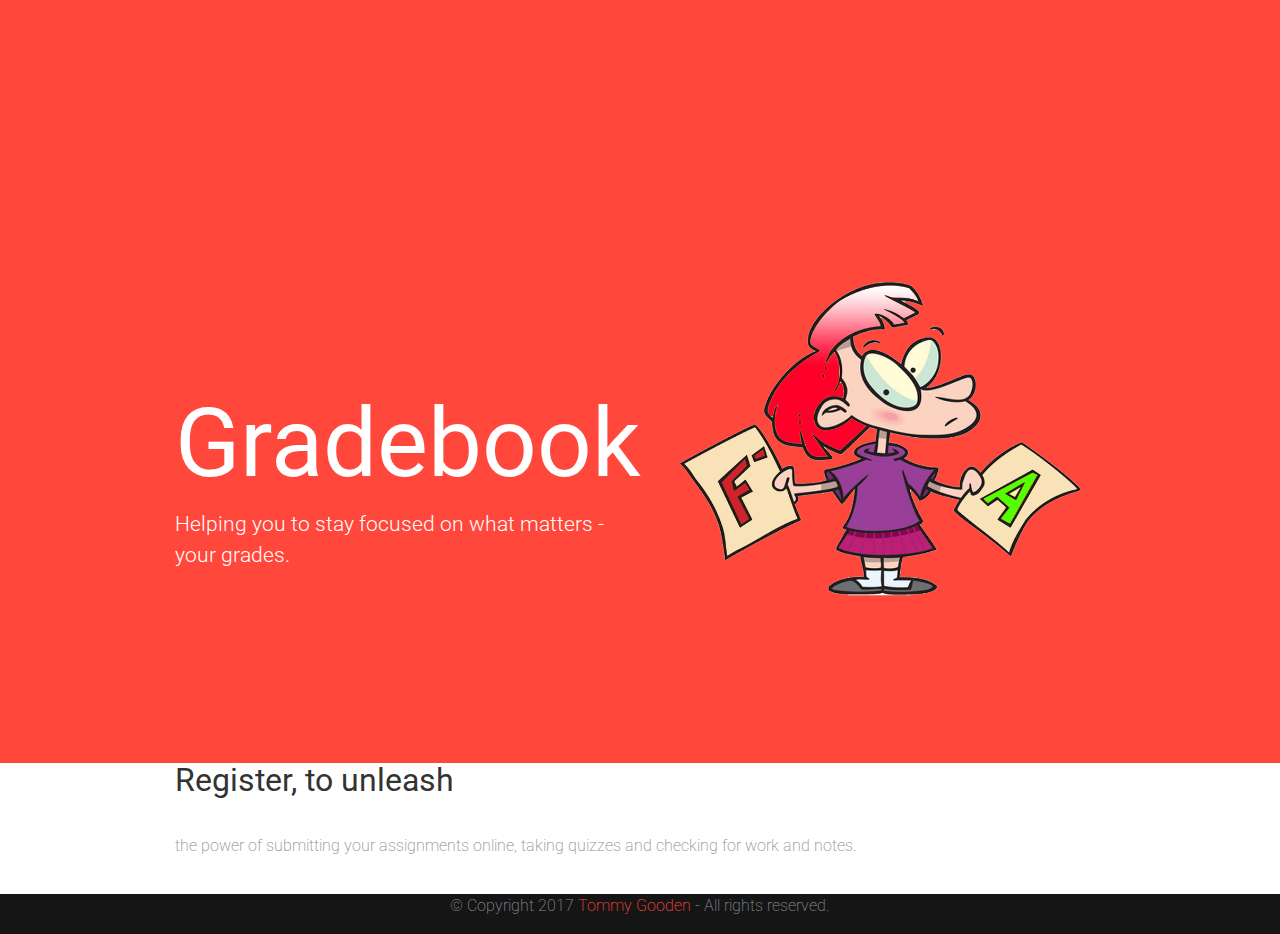
<file: index.html>
<!DOCTYPE html>
<html>

<head>
  <meta charset="utf-8">
  <meta name="viewport" content="width=device-width, initial-scale=1">
  <!-- PAGE settings -->
  <title>Home |Technology High Gradebook</title>
  <meta name="description" content="A little website created as part of requirements to earn a degree at the UWI Mona in Computer Science and Information Technology.">
  <meta name="keywords" content="Tommy, Gooden, Technology, High">
  <!-- CSS dependencies -->
  <link rel="stylesheet" href="https://cdnjs.cloudflare.com/ajax/libs/font-awesome/4.7.0/css/font-awesome.min.css" type="text/css">
  <link rel="stylesheet" href="theme.css">
  <!-- Script: Make my navbar transparent when the document is scrolled to top -->
  <script src="js/navbar-ontop.js"></script>
  <!-- Script: Animated entrance -->
  <script src="js/animate-in.js"></script>
</head>

<body>
  <!-- Navbar -->
  <nav class="navbar navbar-expand-md navbar-dark fixed-top bg-dark">
    <div class="container">
      <a class="navbar-brand" href="index.html">Technology High Gradebook</a>
      <button class="navbar-toggler navbar-toggler-right" type="button" data-toggle="collapse" data-target="#navbar2SupportedContent" aria-controls="navbar2SupportedContent" aria-expanded="false" aria-label="Toggle navigation">
      <span class="navbar-toggler-icon"></span> </button>
      <div class="collapse navbar-collapse text-center justify-content-end" id="navbar2SupportedContent">
        <ul class="navbar-nav">
          <li class="nav-item mx-2">
            <a class="nav-link" href="index.html">Home</a>
          </li>
          <li class="nav-item mx-2">
            <a class="nav-link" href="#reviews">About</a>
          </li>
          <li class="nav-item mx-2">
            <a class="nav-link" href="#reviews">Contact</a>
          </li>
          <li class="nav-item mx-2">
            <a class="nav-link" href="register.html">Register</a>
          </li>
        </ul>
        <a class="btn navbar-btn text-white mx-2 btn-secondary" href="login.html">Login</a>
      </div>
    </div>
  </nav>
  <!-- Cover -->
  <div class="pt-5 bg-primary">
    <div class="container mt-5 pt-5">
      <div class="row">
        <div class="col-md-6 my-5 text-lg-left text-center align-self-center">
          <h1 class="display-1">Gradebook</h1>
          <p class="lead">Helping you to stay focused on what matters - your grades.</p>
        </div>
        <div class="col-lg-6">
          <img class="img-fluid d-block mx-auto" src="assets/app/th-gradebook-header.png" width="400"> </div>
      </div>
    </div>
  </div>
  <div class="">
    <div class="container">
      <div class="row">
        <div class="col-md-12 align-self-center text-md-left text-center animate-in-left">
          <h2>Register, to unleash</h2>
          <p class="my-4 text-muted">the power of submitting your assignments online, taking quizzes and checking for work and notes.</p>
        </div>
      </div>
    </div>
  </div>
  <!-- Footer -->
  <div class="bg-dark">
    <div class="container">
      <div class="row">
        <div class="col-md-12 text-center">
          <p class="text-muted">© Copyright 2017
            <a href="https://tommygooden.com">Tommy Gooden</a> - All rights reserved.</p>
        </div>
      </div>
    </div>
  </div>
  <!-- JavaScript dependencies -->
  <script src="https://code.jquery.com/jquery-3.2.1.min.js" integrity="sha256-hwg4gsxgFZhOsEEamdOYGBf13FyQuiTwlAQgxVSNgt4=" crossorigin="anonymous"></script>
  <script src="https://cdnjs.cloudflare.com/ajax/libs/popper.js/1.12.3/umd/popper.min.js" integrity="sha384-vFJXuSJphROIrBnz7yo7oB41mKfc8JzQZiCq4NCceLEaO4IHwicKwpJf9c9IpFgh" crossorigin="anonymous"></script>
  <script src="https://maxcdn.bootstrapcdn.com/bootstrap/4.0.0-beta/js/bootstrap.min.js" integrity="sha384-h0AbiXch4ZDo7tp9hKZ4TsHbi047NrKGLO3SEJAg45jXxnGIfYzk4Si90RDIqNm1" crossorigin="anonymous"></script>
  <!-- Script: Smooth scrolling between anchors in the same page -->
  <script src="js/smooth-scroll.js"></script>
  <script src="js/app.js"></script>
</body>

</html>
</file>
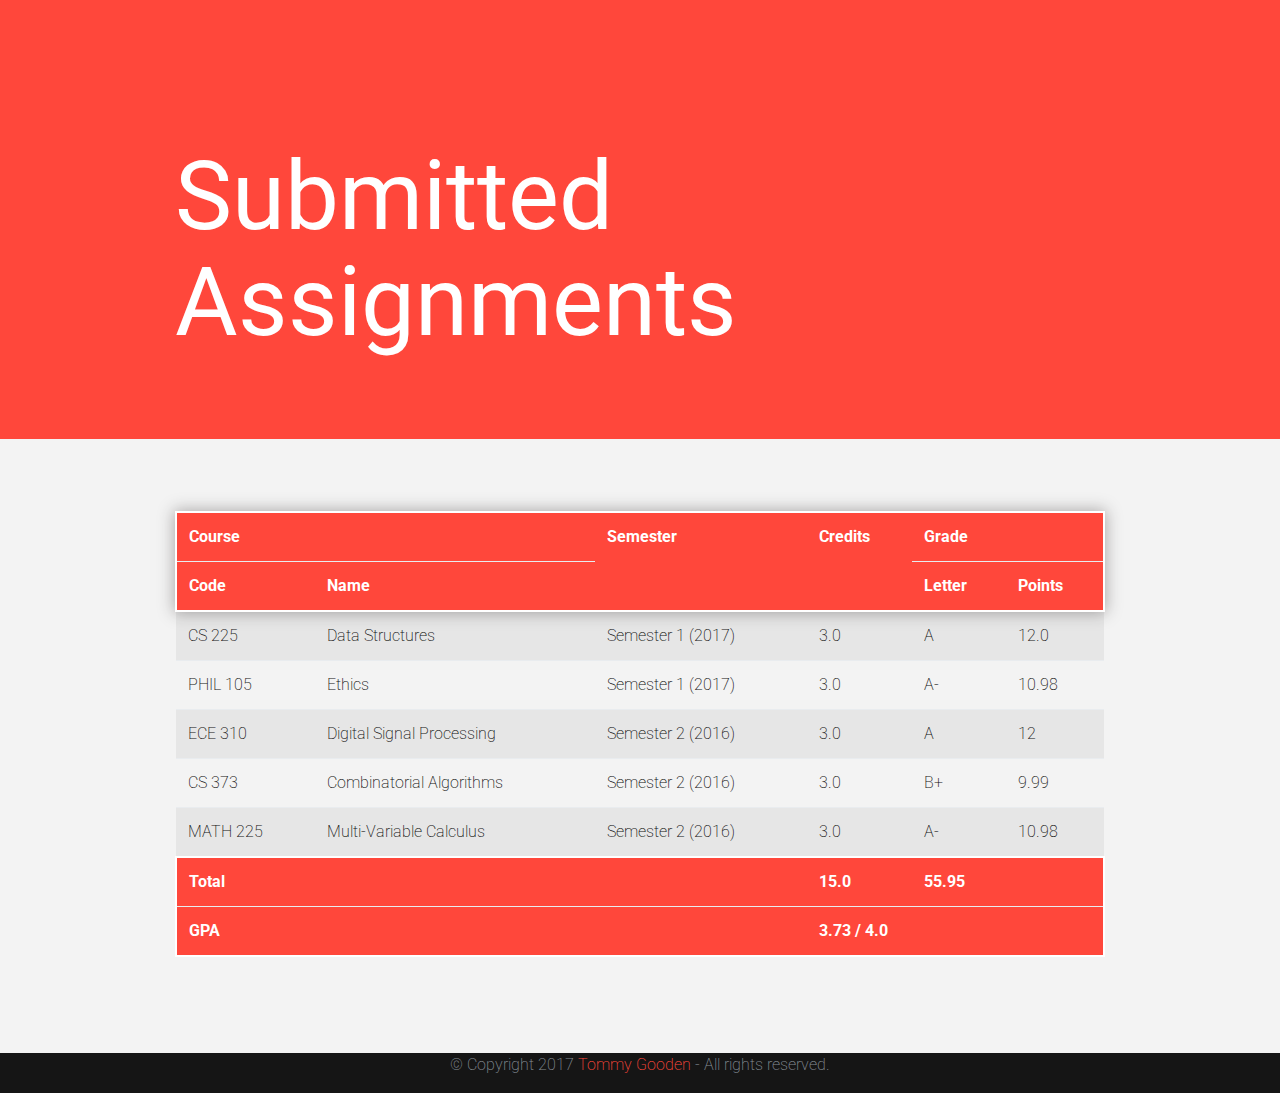
<file: assignments.html>
<!DOCTYPE html>
<html>

<head>
  <meta charset="utf-8">
  <meta name="viewport" content="width=device-width, initial-scale=1">
  <!-- PAGE settings -->
  <title>Your Assignments - Gradebook |Technology High Gradebook</title>
  <meta name="description" content="A little website created as part of requirements to earn a degree at the UWI Mona in Computer Science and Information Technology.">
  <meta name="keywords" content="Tommy, Gooden, Technology, High">
  <!-- CSS dependencies -->
  <link rel="stylesheet" href="https://cdnjs.cloudflare.com/ajax/libs/font-awesome/4.7.0/css/font-awesome.min.css" type="text/css">
  <link rel="stylesheet" href="theme.css">
  <!-- Script: Make my navbar transparent when the document is scrolled to top -->
  <script src="js/navbar-ontop.js"></script>
  <!-- Script: Animated entrance -->
  <script src="js/animate-in.js"></script>
</head>

<body id="securedPage">
  <!-- Navbar -->
  <nav class="navbar navbar-expand-md navbar-dark fixed-top bg-dark">
    <div class="container">
      <a class="navbar-brand" href="index.html">Technology High Gradebook</a>
      <button class="navbar-toggler navbar-toggler-right" type="button" data-toggle="collapse" data-target="#navbar2SupportedContent" aria-controls="navbar2SupportedContent" aria-expanded="false" aria-label="Toggle navigation">
      <span class="navbar-toggler-icon"></span> </button>
      <div class="collapse navbar-collapse text-center justify-content-end" id="navbar2SupportedContent">
        <ul class="navbar-nav">
          <li class="nav-item mx-2">
            <a class="nav-link" href="index.html">Home</a>
          </li>
          <li class="nav-item mx-2">
            <a class="nav-link" href="#reviews">About</a>
          </li>
          <li class="nav-item mx-2">
            <a class="nav-link" href="#reviews">Contact</a>
          </li>
          <li class="nav-item mx-2">
            <a class="nav-link" href="register.html">Register</a>
          </li>
        </ul>
        <a class="btn navbar-btn text-white mx-2 btn-secondary" href="login.html" id="userLogout">Logout</a>
      </div>
    </div>
  </nav>
  <!-- Cover -->
  <div class="bg-primary">
    <div class="container mt-5">
      <div class="row">
        <div class="col-md-12 my-5 text-lg-left text-center align-self-center">
          <h1 class="display-1">Submitted Assignments</h1>
        </div>
      </div>
    </div>
  </div>
  <!-- Footer -->
  <div class="py-5 bg-light">
    <div class="container">
      <table class="table table-striped">
    <thead style="
    background: #FF473B;
    color: #fff;
    font-weight: bold;
    border: solid 2px #fff;
    box-shadow: 0px 0px 15px 2px #aaa8a8;
    ">
      <tr>
        <td colspan="3">Course </td>
        <td rowspan="2"> Semester </td>
        <td rowspan="2"> Credits </td>
        <td colspan="2"> Grade </td>
      </tr>
      <tr>
        <td>Code </td>
        <td colspan="2"> Name </td>
        <td> Letter </td>
        <td> Points </td>
      </tr>
    </thead>
    <tbody>
      <tr>
        <td>CS 225 </td>
        <td colspan="2">Data Structures </td>
        <td> Semester 1 (2017)</td>
        <td> 3.0 </td>
        <td> A </td>
        <td> 12.0 </td>
      </tr>
      <tr>
        <td>PHIL 105 </td>
        <td colspan="2">Ethics </td>
        <td> Semester 1 (2017)</td>
        <td> 3.0 </td>
        <td> A- </td>
        <td> 10.98 </td>
      </tr>
      <tr>
        <td>ECE 310 </td>
        <td colspan="2">Digital Signal Processing </td>
        <td> Semester 2 (2016)</td>
        <td> 3.0 </td>
        <td> A </td>
        <td> 12 </td>
      </tr>
      <tr>
        <td>CS 373 </td>
        <td colspan="2">Combinatorial Algorithms </td>
        <td> Semester 2 (2016)</td>
        <td> 3.0 </td>
        <td> B+ </td>
        <td> 9.99</td>
      </tr>
      <tr>
        <td>MATH 225 </td>
        <td colspan="2">Multi-Variable Calculus </td>
        <td> Semester 2 (2016)</td>
        <td> 3.0 </td>
        <td> A- </td>
        <td> 10.98 </td>
      </tr>
    </tbody>
    <tfoot style="
    background: #FF473B;
    color: #fff;
    font-weight: bold;
    border: solid 2px #fff;
    ">
      <tr>
        <td colspan="4" class="footer">Total</td>
        <td> 15.0 </td>
        <td colspan="2">55.95 </td>
      </tr>
      <tr>
        <td colspan="4" class="footer">GPA</td>
        <td colspan="3">3.73 / 4.0 </td>
      </tr>
  </table>
    </div>
  </div>
  <div class="bg-dark">
    <div class="container">
      <div class="row">
        <div class="col-md-12 text-center">
          <p class="text-muted">© Copyright 2017
            <a href="https://tommygooden.com">Tommy Gooden</a> - All rights reserved.</p>
        </div>
      </div>
    </div>
  </div>
  <!-- JavaScript dependencies -->
  <script src="https://code.jquery.com/jquery-3.2.1.min.js" integrity="sha256-hwg4gsxgFZhOsEEamdOYGBf13FyQuiTwlAQgxVSNgt4=" crossorigin="anonymous"></script>
  <script src="https://cdnjs.cloudflare.com/ajax/libs/popper.js/1.12.3/umd/popper.min.js" integrity="sha384-vFJXuSJphROIrBnz7yo7oB41mKfc8JzQZiCq4NCceLEaO4IHwicKwpJf9c9IpFgh" crossorigin="anonymous"></script>
  <script src="https://maxcdn.bootstrapcdn.com/bootstrap/4.0.0-beta/js/bootstrap.min.js" integrity="sha384-h0AbiXch4ZDo7tp9hKZ4TsHbi047NrKGLO3SEJAg45jXxnGIfYzk4Si90RDIqNm1" crossorigin="anonymous"></script>
  <!-- Script: Smooth scrolling between anchors in the same page -->
  <script src="js/smooth-scroll.js"></script>
  <script src="js/app.js"></script>
</body>

</html>
</file>
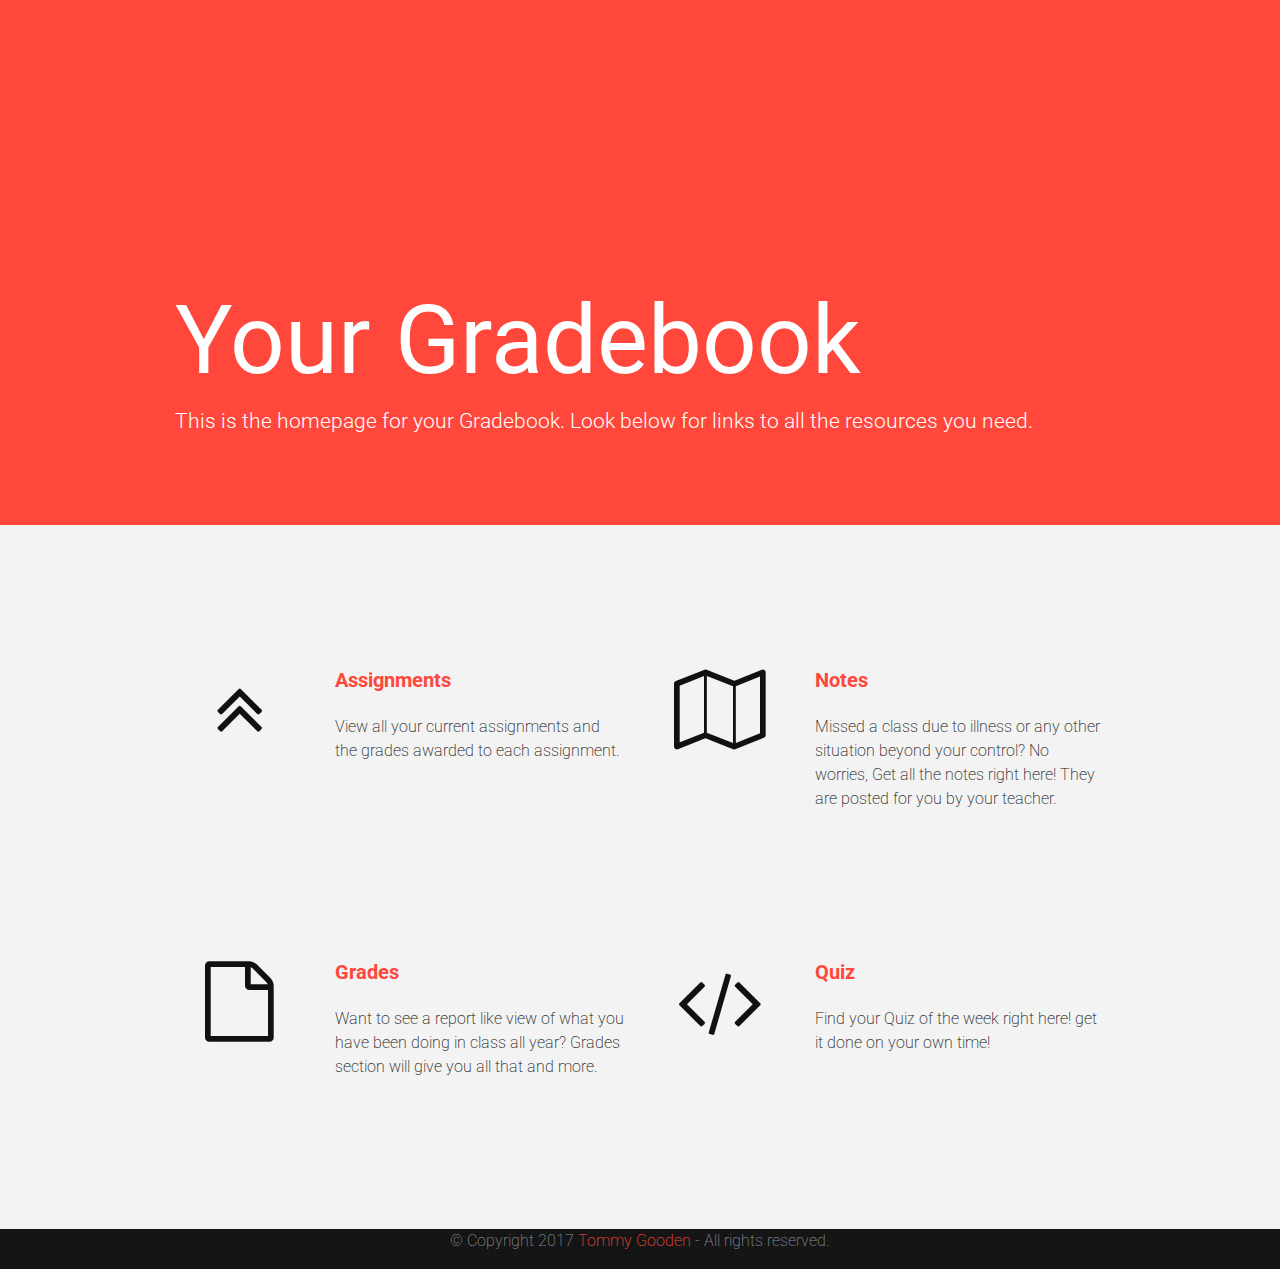
<file: gradebook.html>
<!DOCTYPE html>
<html>

<head>
  <meta charset="utf-8">
  <meta name="viewport" content="width=device-width, initial-scale=1">
  <!-- PAGE settings -->
  <title>Gradebook |Technology High Gradebook</title>
  <meta name="description" content="A little website created as part of requirements to earn a degree at the UWI Mona in Computer Science and Information Technology.">
  <meta name="keywords" content="Tommy, Gooden, Technology, High">
  <!-- CSS dependencies -->
  <link rel="stylesheet" href="https://cdnjs.cloudflare.com/ajax/libs/font-awesome/4.7.0/css/font-awesome.min.css" type="text/css">
  <link rel="stylesheet" href="theme.css">
  <!-- Script: Make my navbar transparent when the document is scrolled to top -->
  <script src="js/navbar-ontop.js"></script>
  <!-- Script: Animated entrance -->
  <script src="js/animate-in.js"></script>
</head>

<body id="securedPage">
  <!-- Navbar -->
  <nav class="navbar navbar-expand-md navbar-dark fixed-top bg-dark">
    <div class="container">
      <a class="navbar-brand" href="index.html">Technology High Gradebook</a>
      <button class="navbar-toggler navbar-toggler-right" type="button" data-toggle="collapse" data-target="#navbar2SupportedContent" aria-controls="navbar2SupportedContent" aria-expanded="false" aria-label="Toggle navigation">
      <span class="navbar-toggler-icon"></span> </button>
      <div class="collapse navbar-collapse text-center justify-content-end" id="navbar2SupportedContent">
        <ul class="navbar-nav">
          <li class="nav-item mx-2">
            <a class="nav-link" href="index.html">Home</a>
          </li>
          <li class="nav-item mx-2">
            <a class="nav-link" href="#reviews">About</a>
          </li>
          <li class="nav-item mx-2">
            <a class="nav-link" href="#reviews">Contact</a>
          </li>
          <li class="nav-item mx-2">
            <a class="nav-link" href="register.html">Register</a>
          </li>
        </ul>
        <a class="btn navbar-btn text-white mx-2 btn-secondary" href="login.html" id="userLogout">Logout</a>
      </div>
    </div>
  </nav>
  <!-- Cover -->
  <div class="pt-5 bg-primary">
    <div class="container mt-5 pt-5">
      <div class="row">
        <div class="col-md-12 my-5 text-lg-left text-center align-self-center">
          <h1 class="display-1" id="uWM">Your Gradebook</h1>
          <p class="lead">This is the homepage for your Gradebook. Look below for links to all the resources you need.</p>
        </div>
      </div>
    </div>
  </div>
  <!-- Footer -->
  <div class="py-5 bg-light">
    <div class="container">
      <div class="row">
        <div class="py-5 col-md-6">
          <div class="row">
            <div class="text-center col-4"><i class="d-block mx-auto fa fa-5x fa-angle-double-up"></i></div>
            <div class="col-8">
              <h5 class="mb-3 text-primary"><a href="assignments.html"><b>Assignments</b></a></h5>
              <p class="my-1">View all your current assignments and the grades awarded to each assignment. </p>
            </div>
          </div>
        </div>
        <div class="py-5 col-md-6">
          <div class="row">
            <div class="text-center col-4"><i class="d-block mx-auto fa fa-5x fa-map-o"></i></div>
            <div class="col-8">
              <h5 class="mb-3 text-primary"><a href="notes.html"><b>Notes</b></a></h5>
              <p class="my-1">Missed a class due to illness or any other situation beyond your control? No worries,
                Get all the notes right here! They are posted for you by your teacher. </p>
            </div>
          </div>
        </div>
      </div>
      <div class="row">
        <div class="py-5 col-md-6">
          <div class="row">
            <div class="text-center col-4"><i class="d-block mx-auto fa fa-5x fa-file-o"></i></div>
            <div class="col-8">
              <h5 class="mb-3 text-primary"><a href="grades.html"><b>Grades</b></a></h5>
              <p class="my-1">Want to see a report like view of what you have been doing in class all year? Grades section will give you all that and more. </p>
            </div>
          </div>
        </div>
        <div class="py-5 col-md-6">
          <div class="row">
            <div class="text-center col-4"><i class="d-block mx-auto fa fa-5x fa-code"></i></div>
            <div class="col-8">
              <h5 class="mb-3 text-primary"><a href="quiz.html"><b>Quiz</b></a></h5>
              <p class="my-1">Find your Quiz of the week right here! get it done on your own time! </p>
            </div>
          </div>
        </div>
      </div>
    </div>
  </div>
  <div class="bg-dark">
    <div class="container">
      <div class="row">
        <div class="col-md-12 text-center">
          <p class="text-muted">© Copyright 2017
            <a href="https://tommygooden.com">Tommy Gooden</a> - All rights reserved.</p>
        </div>
      </div>
    </div>
  </div>
  <!-- JavaScript dependencies -->
  <script src="https://code.jquery.com/jquery-3.2.1.min.js" integrity="sha256-hwg4gsxgFZhOsEEamdOYGBf13FyQuiTwlAQgxVSNgt4=" crossorigin="anonymous"></script>
  <script src="https://cdnjs.cloudflare.com/ajax/libs/popper.js/1.12.3/umd/popper.min.js" integrity="sha384-vFJXuSJphROIrBnz7yo7oB41mKfc8JzQZiCq4NCceLEaO4IHwicKwpJf9c9IpFgh" crossorigin="anonymous"></script>
  <script src="https://maxcdn.bootstrapcdn.com/bootstrap/4.0.0-beta/js/bootstrap.min.js" integrity="sha384-h0AbiXch4ZDo7tp9hKZ4TsHbi047NrKGLO3SEJAg45jXxnGIfYzk4Si90RDIqNm1" crossorigin="anonymous"></script>
  <!-- Script: Smooth scrolling between anchors in the same page -->
  <script src="js/smooth-scroll.js"></script>
  <script src="js/app.js"></script>
</body>

</html>
</file>
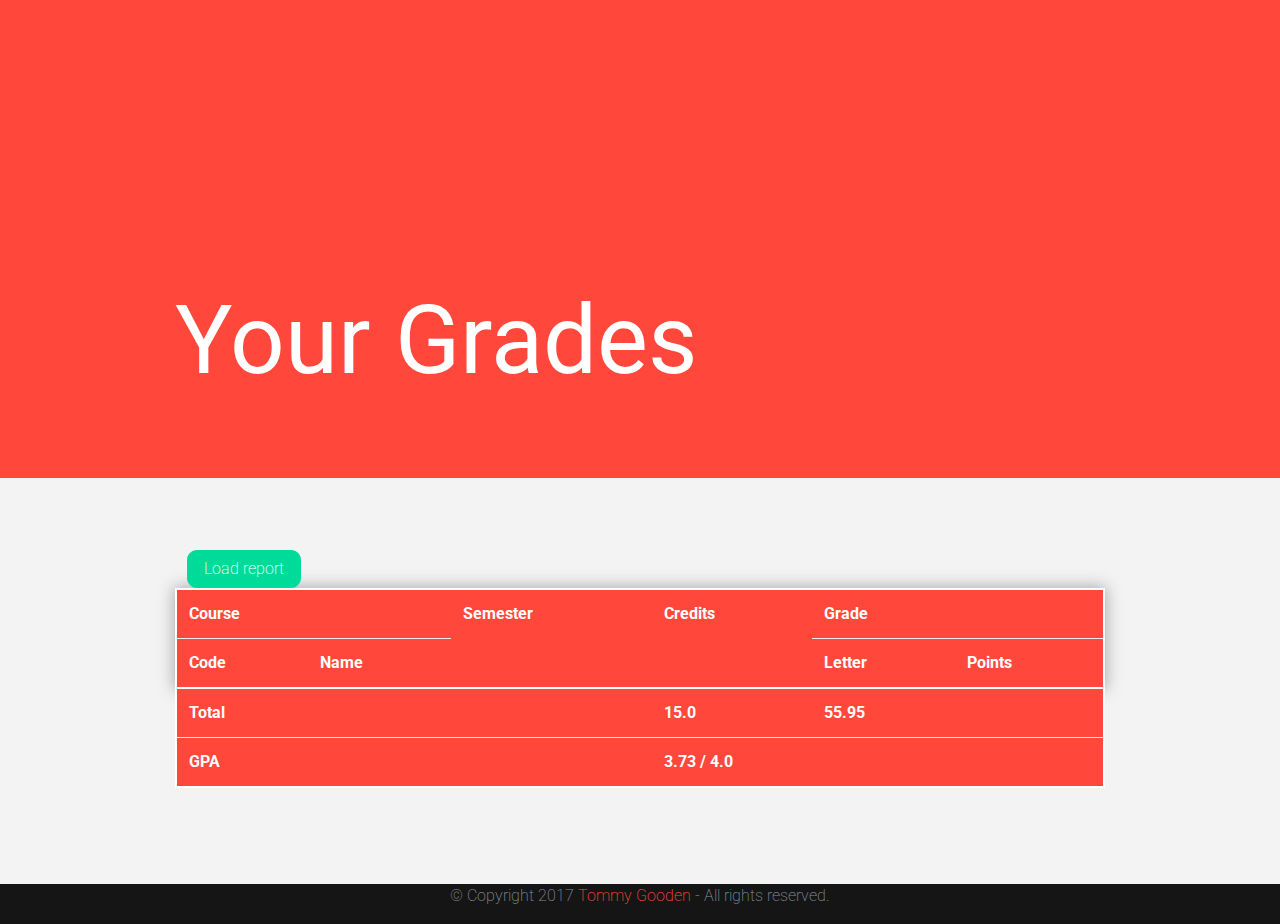
<file: grades.html>
<!DOCTYPE html>
<html>

<head>
  <meta charset="utf-8">
  <meta name="viewport" content="width=device-width, initial-scale=1">
  <!-- PAGE settings -->
  <title>Your Grades - Gradebook |Technology High Gradebook</title>
  <meta name="description" content="A little website created as part of requirements to earn a degree at the UWI Mona in Computer Science and Information Technology.">
  <meta name="keywords" content="Tommy, Gooden, Technology, High">
  <!-- CSS dependencies -->
  <link rel="stylesheet" href="https://cdnjs.cloudflare.com/ajax/libs/font-awesome/4.7.0/css/font-awesome.min.css" type="text/css">
  <link rel="stylesheet" href="theme.css">
  <!-- Script: Make my navbar transparent when the document is scrolled to top -->
  <script src="js/navbar-ontop.js"></script>
  <!-- Script: Animated entrance -->
  <script src="js/animate-in.js"></script>
</head>

<body id="securedPage">
  <!-- Navbar -->
  <nav class="navbar navbar-expand-md navbar-dark fixed-top bg-dark">
    <div class="container">
      <a class="navbar-brand" href="index.html">Technology High Gradebook</a>
      <button class="navbar-toggler navbar-toggler-right" type="button" data-toggle="collapse" data-target="#navbar2SupportedContent" aria-controls="navbar2SupportedContent" aria-expanded="false" aria-label="Toggle navigation">
      <span class="navbar-toggler-icon"></span> </button>
      <div class="collapse navbar-collapse text-center justify-content-end" id="navbar2SupportedContent">
        <ul class="navbar-nav">
          <li class="nav-item mx-2">
            <a class="nav-link" href="index.html">Home</a>
          </li>
          <li class="nav-item mx-2">
            <a class="nav-link" href="#reviews">About</a>
          </li>
          <li class="nav-item mx-2">
            <a class="nav-link" href="#reviews">Contact</a>
          </li>
          <li class="nav-item mx-2">
            <a class="nav-link" href="register.html">Register</a>
          </li>
        </ul>
        <a class="btn navbar-btn text-white mx-2 btn-secondary" href="login.html" id="userLogout">Logout</a>
      </div>
    </div>
  </nav>
  <!-- Cover -->
  <div class="pt-5 bg-primary">
    <div class="container mt-5 pt-5">
      <div class="row">
        <div class="col-md-12 my-5 text-lg-left text-center align-self-center">
          <h1 class="display-1">Your Grades</h1>
        </div>
      </div>
    </div>
  </div>
  <!-- Footer -->
  <div class="py-5 bg-light">
    <div class="container">
      <button class="btn navbar-btn text-white mx-2 btn-secondary" onclick="return lRc();">Load report</button>
      <br>
      <table class="table table-striped" id="userReportCard">
    <thead style="
    background: #FF473B;
    color: #fff;
    font-weight: bold;
    border: solid 2px #fff;
    box-shadow: 0px 0px 15px 2px #aaa8a8;
    ">
      <tr>
        <td colspan="3">Course </td>
        <td rowspan="2"> Semester </td>
        <td rowspan="2"> Credits </td>
        <td colspan="2"> Grade </td>
      </tr>
      <tr>
        <td>Code </td>
        <td colspan="2"> Name </td>
        <td> Letter </td>
        <td> Points </td>
      </tr>
    </thead>
    <tbody>

    </tbody>
    <tfoot style="
    background: #FF473B;
    color: #fff;
    font-weight: bold;
    border: solid 2px #fff;
    ">
      <tr>
        <td colspan="4" class="footer">Total</td>
        <td> 15.0 </td>
        <td colspan="2">55.95 </td>
      </tr>
      <tr>
        <td colspan="4" class="footer">GPA</td>
        <td colspan="3">3.73 / 4.0 </td>
      </tr>
  </table>
    </div>
  </div>
  <div class="bg-dark">
    <div class="container">
      <div class="row">
        <div class="col-md-12 text-center">
          <p class="text-muted">© Copyright 2017
            <a href="https://tommygooden.com">Tommy Gooden</a> - All rights reserved.</p>
        </div>
      </div>
    </div>
  </div>
  <!-- JavaScript dependencies -->
  <script src="https://code.jquery.com/jquery-3.2.1.min.js" integrity="sha256-hwg4gsxgFZhOsEEamdOYGBf13FyQuiTwlAQgxVSNgt4=" crossorigin="anonymous"></script>
  <script src="https://cdnjs.cloudflare.com/ajax/libs/popper.js/1.12.3/umd/popper.min.js" integrity="sha384-vFJXuSJphROIrBnz7yo7oB41mKfc8JzQZiCq4NCceLEaO4IHwicKwpJf9c9IpFgh" crossorigin="anonymous"></script>
  <script src="https://maxcdn.bootstrapcdn.com/bootstrap/4.0.0-beta/js/bootstrap.min.js" integrity="sha384-h0AbiXch4ZDo7tp9hKZ4TsHbi047NrKGLO3SEJAg45jXxnGIfYzk4Si90RDIqNm1" crossorigin="anonymous"></script>
  <!-- Script: Smooth scrolling between anchors in the same page -->
  <script src="js/smooth-scroll.js"></script>
  <script src="js/app.js"></script>
</body>

</html>
</file>
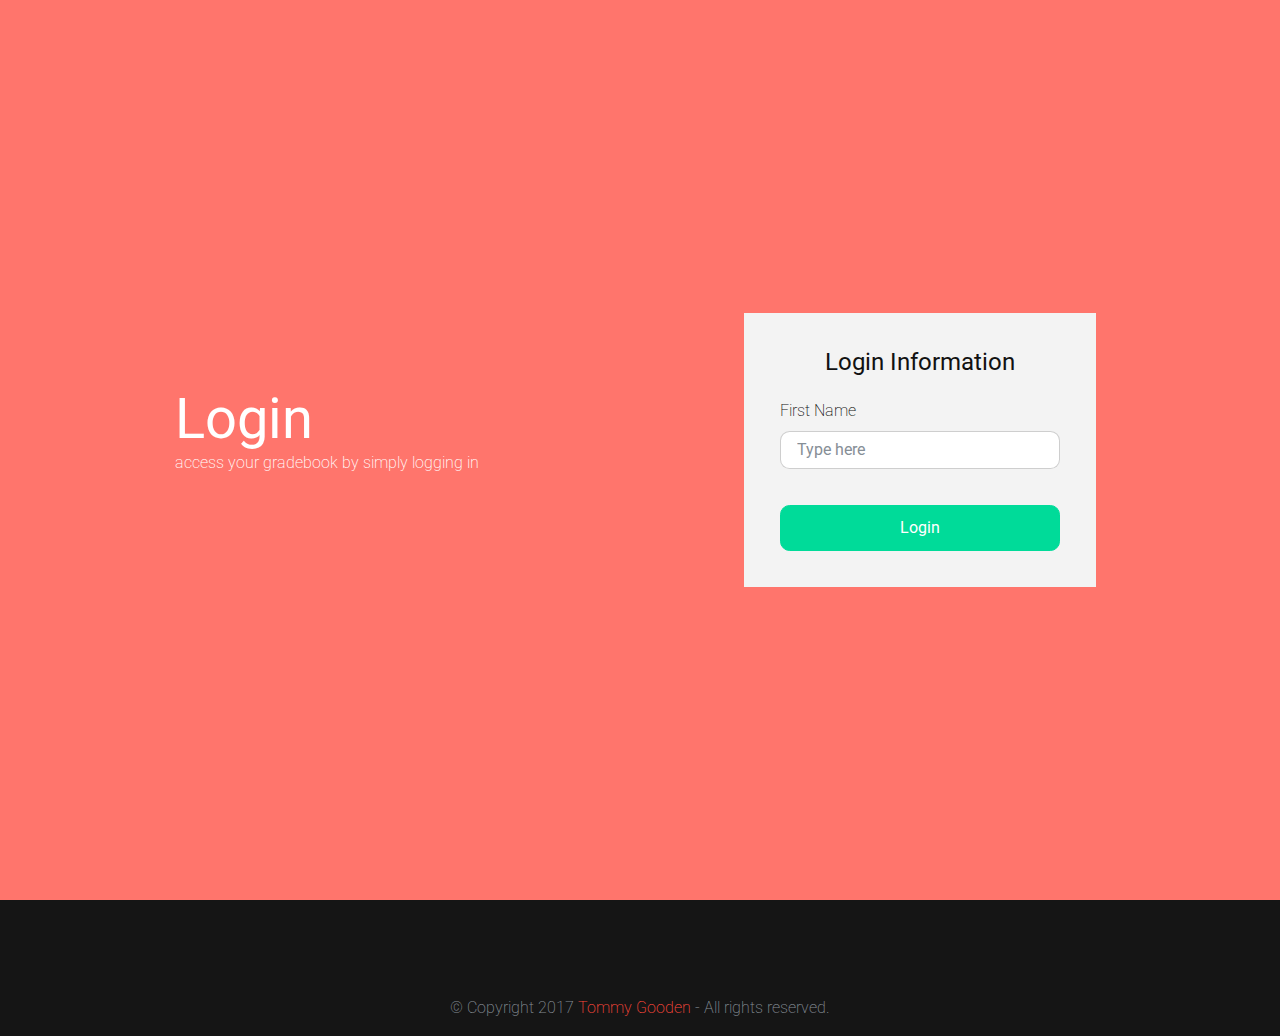
<file: login.html>
<!DOCTYPE html>
<html>

<head>
  <meta charset="utf-8">
  <meta name="viewport" content="width=device-width, initial-scale=1">
  <!-- PAGE settings -->
  <title>Login |Technology High Gradebook</title>
  <meta name="description" content="">
  <meta name="keywords" content="">
  <!-- CSS dependencies -->
  <link rel="stylesheet" href="https://cdnjs.cloudflare.com/ajax/libs/font-awesome/4.7.0/css/font-awesome.min.css" type="text/css">
  <link rel="stylesheet" href="theme.css" type="text/css">
  <!-- Script: Make my navbar transparent when the document is scrolled to top -->
  <script src="js/navbar-ontop.js"></script>
  <!-- Script: Animated entrance -->
  <script src="js/animate-in.js"></script>
</head>

<body>
  <!-- Navbar -->
  <nav class="navbar navbar-expand-md navbar-dark fixed-top bg-dark">
    <div class="container">
      <a class="navbar-brand" href="index.html">Technology High Gradebook</a>
      <button class="navbar-toggler navbar-toggler-right" type="button" data-toggle="collapse" data-target="#navbar3SupportedContent" aria-controls="navbar3SupportedContent" aria-expanded="false" aria-label="Toggle navigation">
      <span class="navbar-toggler-icon"></span> </button>
      <div class="collapse navbar-collapse text-center justify-content-center" id="navbar3SupportedContent">
        <ul class="navbar-nav">
          <li class="nav-item mx-2">
            <a class="nav-link" href="index.html"><b>Home</b></a>
          </li>
          <li class="nav-item mx-2">
            <a class="nav-link" href="#menu">About</a>
          </li>
          <li class="nav-item mx-2">
            <a class="nav-link" href="#venue">Contact</a>
          </li>
        </ul>
        <a class="btn navbar-btn btn-secondary mx-2" href="register.html">Register</a>
      </div>
    </div>
  </nav>
  <!-- Cover -->
  <div class="align-items-center d-flex py-5 cover section-primary" style="background: url(&quot;https://www.whitehouse.gov/sites/whitehouse.gov/files/images/12241749936_717331bd1f_o.jpg&quot;) 0px 0px;">
    <div class="container">
      <div class="row">
        <div class="col-lg-7 align-self-center text-lg-left text-center">
          <h1 class="mb-0 mt-4 display-4">Login</h1>
          <p class="mb-5">access your gradebook by simply logging in</p>
        </div>
        <div class="col-lg-5 p-3">
          <form class="p-4 section-light bg-light" method="post" action="" id="loginUser">
            <h4 class="mb-3 text-center">Login Information</h4>
            <div class="form-group"> <label>First Name</label>
              <input class="form-control" name="fname" placeholder="Type here" id="fName"> </div>
            <button type="submit" class="btn mt-4 btn-block p-2 btn-secondary"><b>Login</b></button>
          </form>
        </div>
      </div>
    </div>
  </div>
  <!-- Footer -->
  <div class="text-center bg-dark pt-5">
    <div class="container">
      <div class="row">
        <div class="col-md-12 mt-3">
          <p class="text-center text-muted">© Copyright 2017
            <a href="https://tommygooden.com">Tommy Gooden</a> - All rights reserved. </p>
        </div>
      </div>
    </div>
  </div>
  <!-- JavaScript dependencies -->
  <script src="https://code.jquery.com/jquery-3.2.1.min.js" integrity="sha256-hwg4gsxgFZhOsEEamdOYGBf13FyQuiTwlAQgxVSNgt4=" crossorigin="anonymous"></script>
  <script src="https://cdnjs.cloudflare.com/ajax/libs/popper.js/1.11.0/umd/popper.min.js" integrity="sha384-b/U6ypiBEHpOf/4+1nzFpr53nxSS+GLCkfwBdFNTxtclqqenISfwAzpKaMNFNmj4" crossorigin="anonymous"></script>
  <script src="https://maxcdn.bootstrapcdn.com/bootstrap/4.0.0-beta/js/bootstrap.min.js" crossorigin="anonymous" integrity="sha384-h0AbiXch4ZDo7tp9hKZ4TsHbi047NrKGLO3SEJAg45jXxnGIfYzk4Si90RDIqNm1"></script>
  <!-- Script: Smooth scrolling between anchors in the same page -->
  <script src="js/smooth-scroll.js"></script>
  <script src="js/app.js"></script>
</body>

</html>
</file>
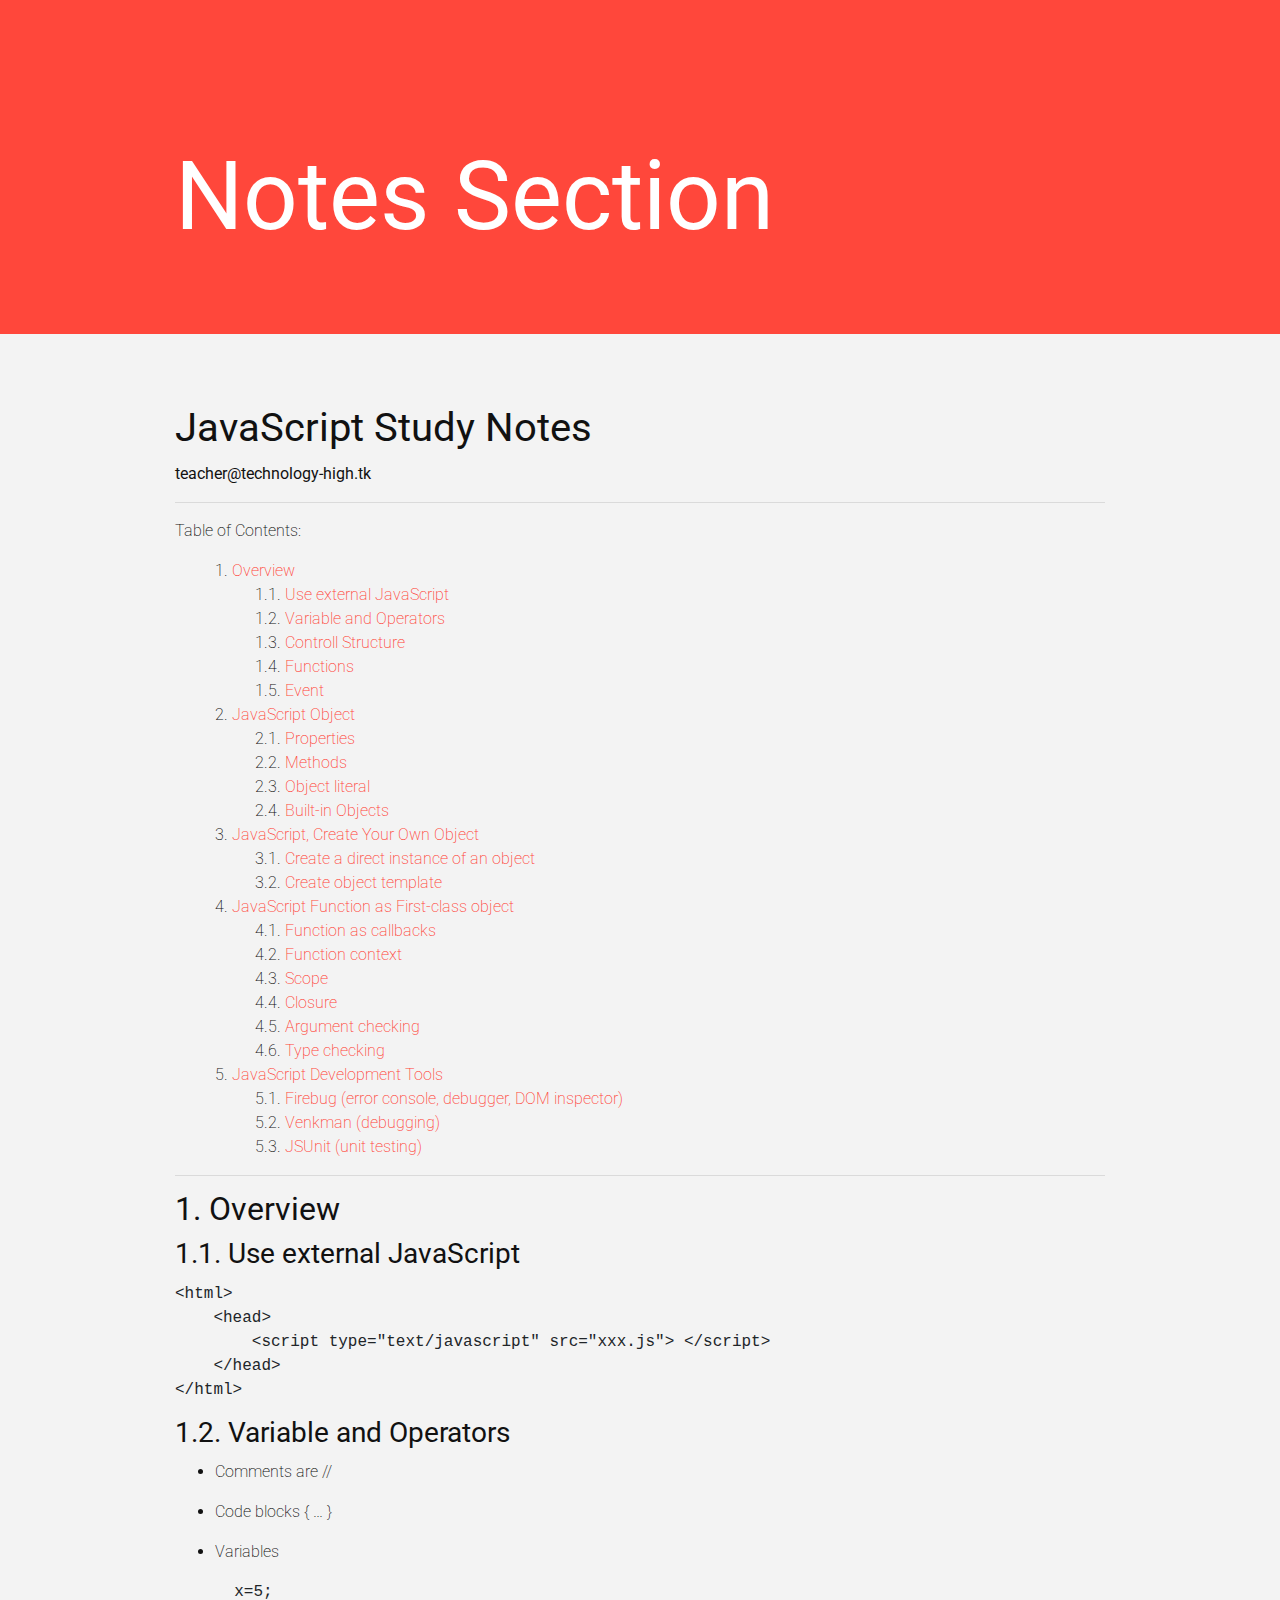
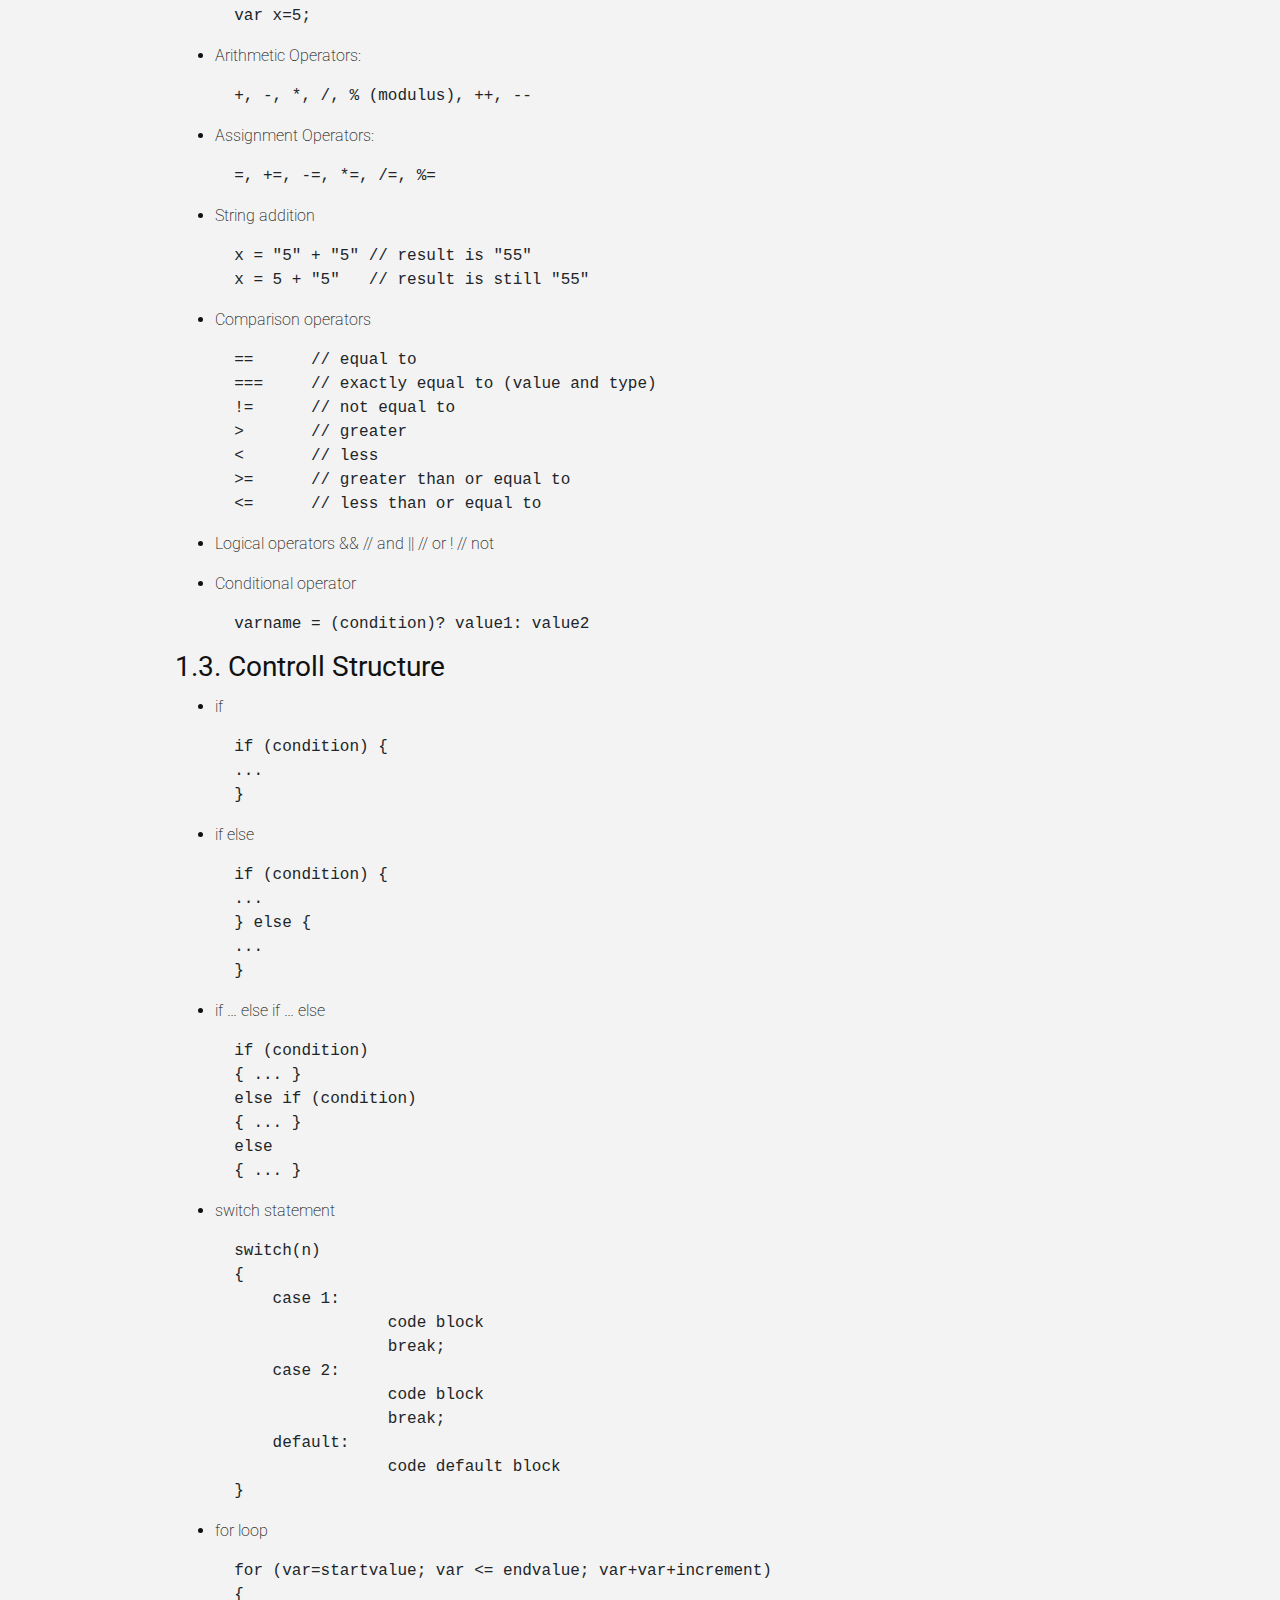
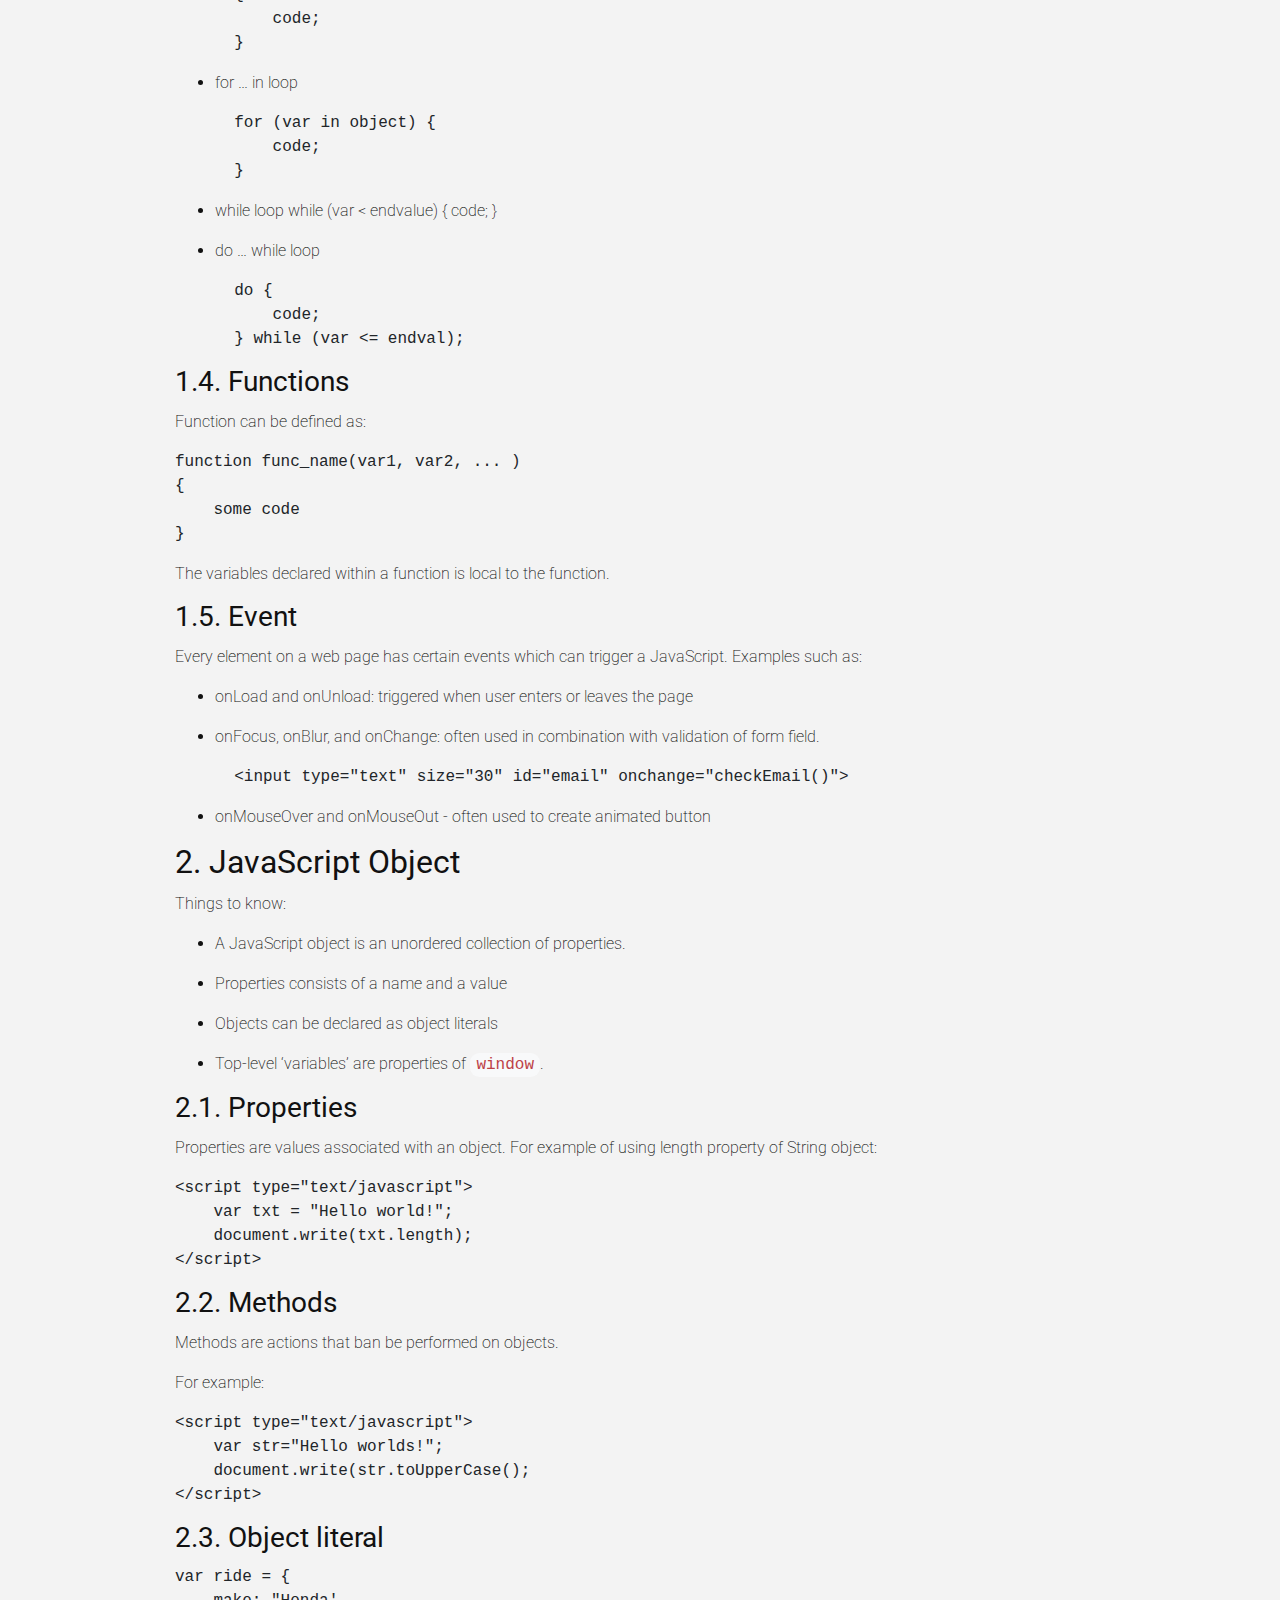
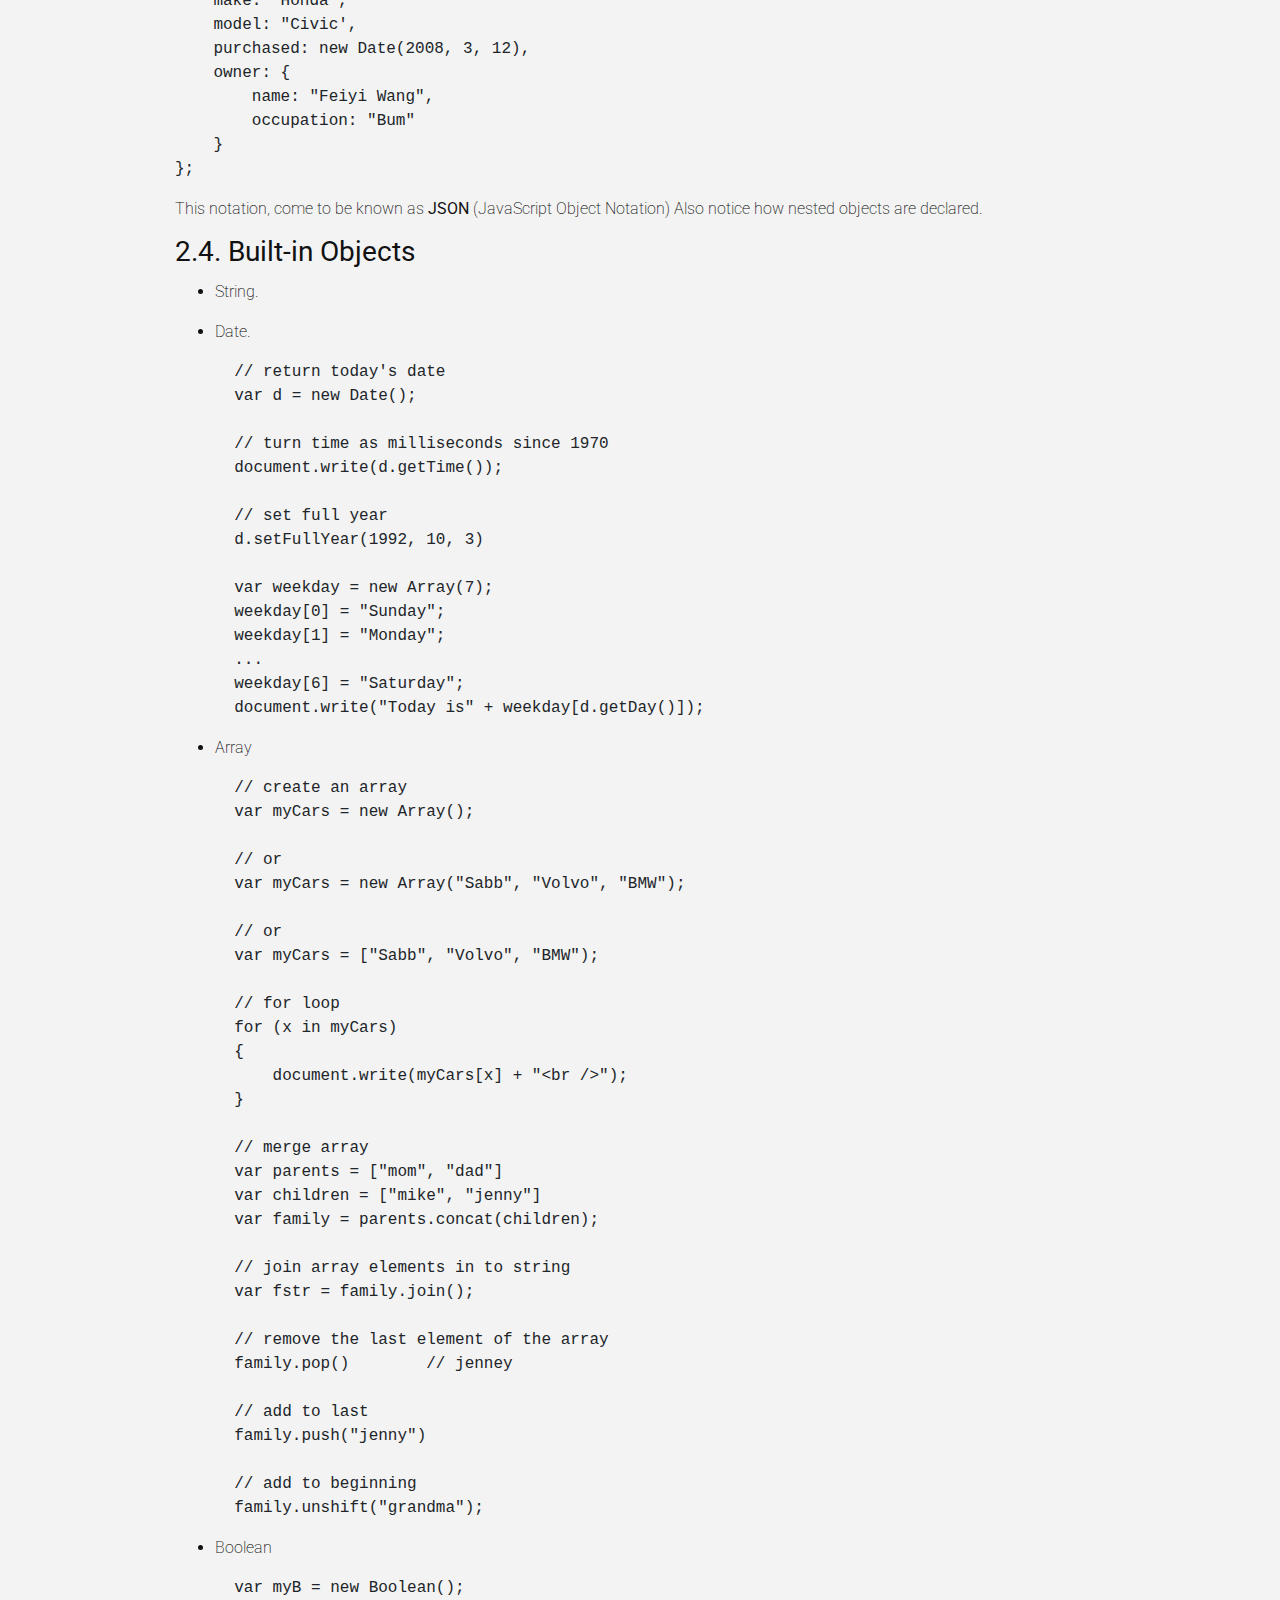
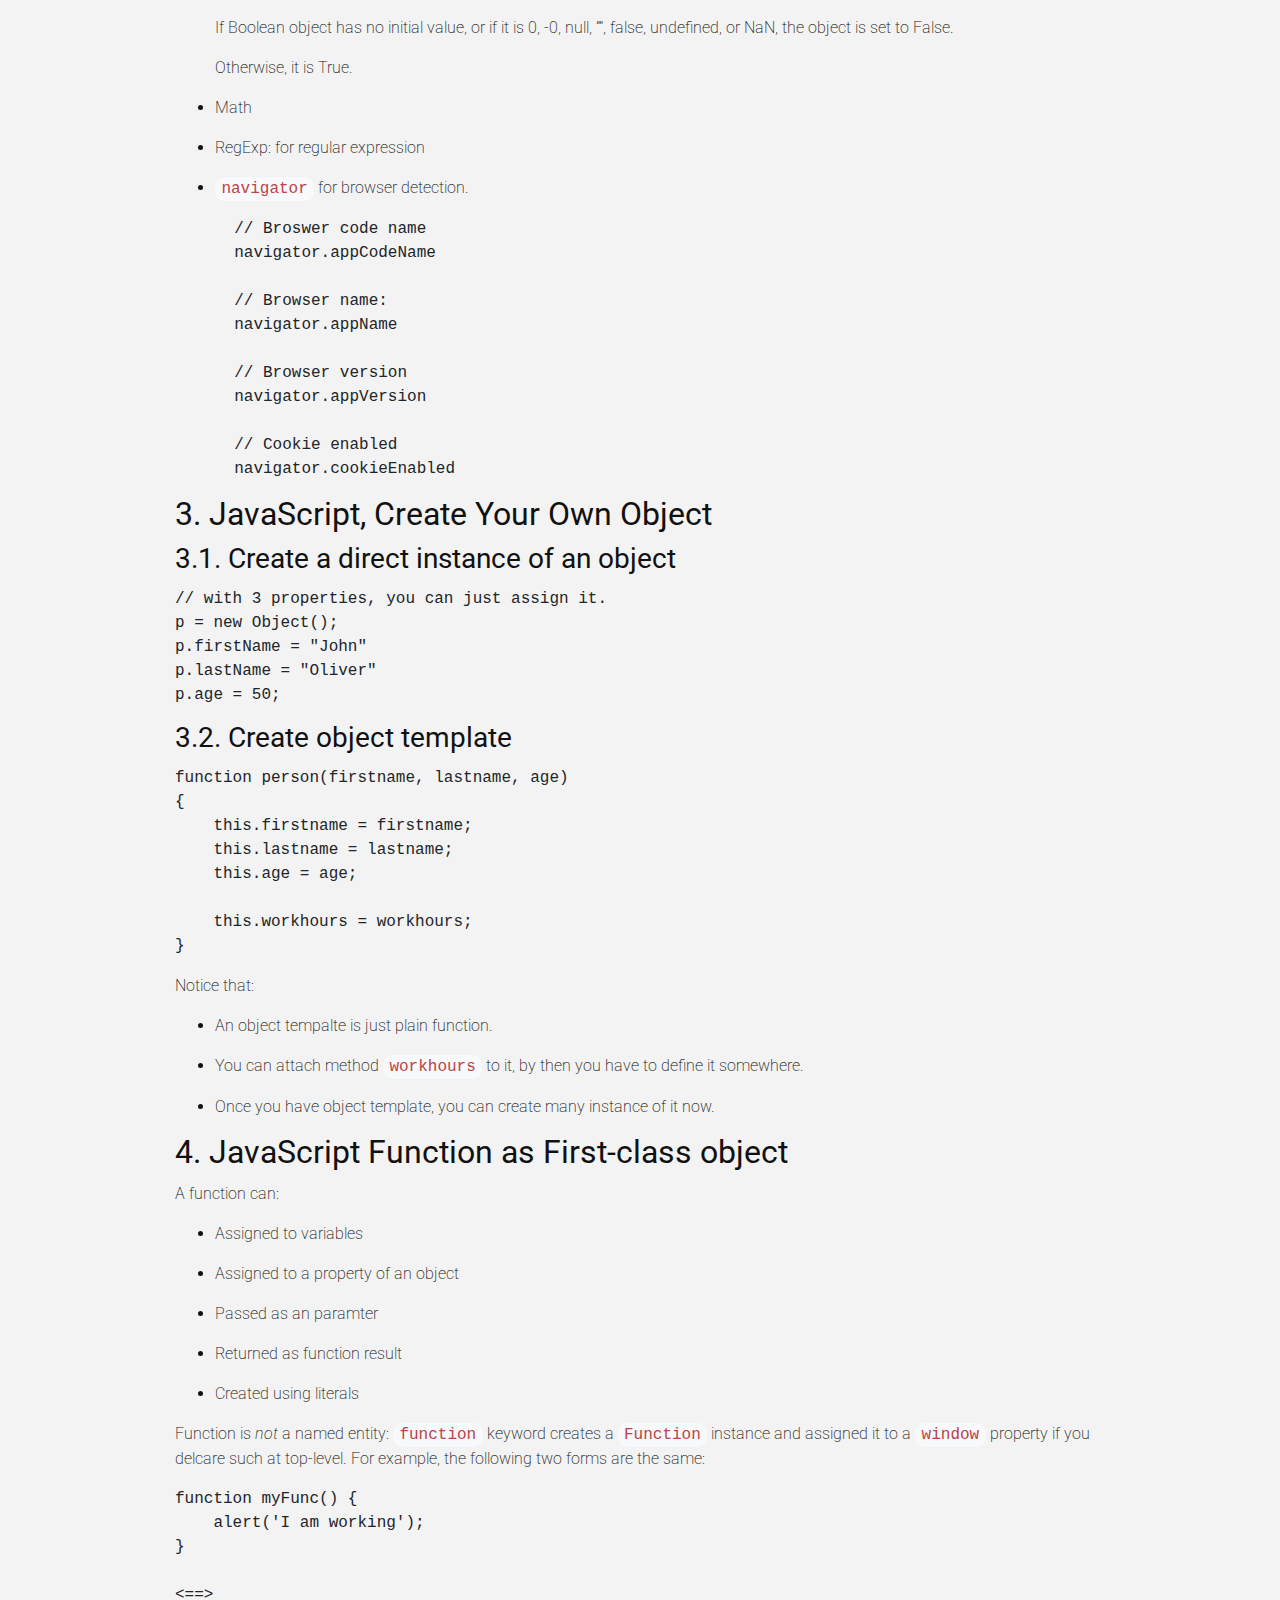
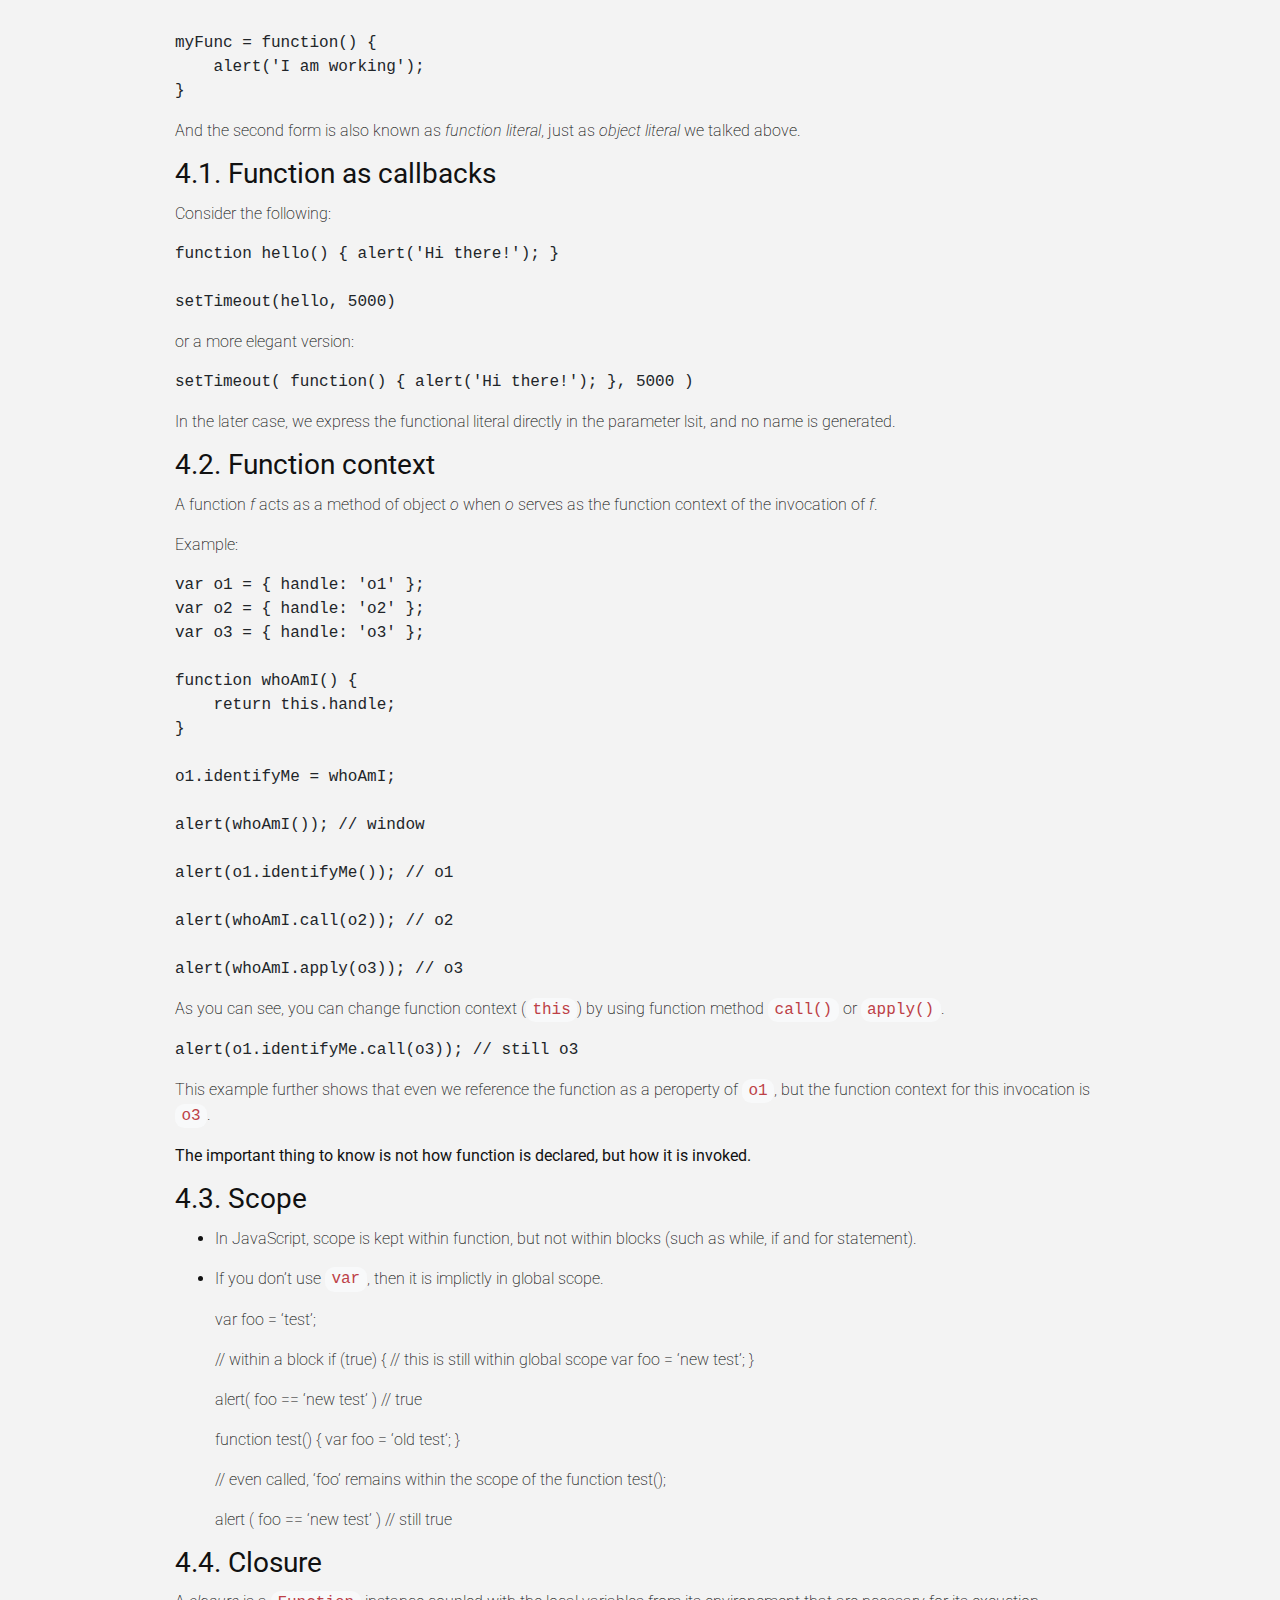
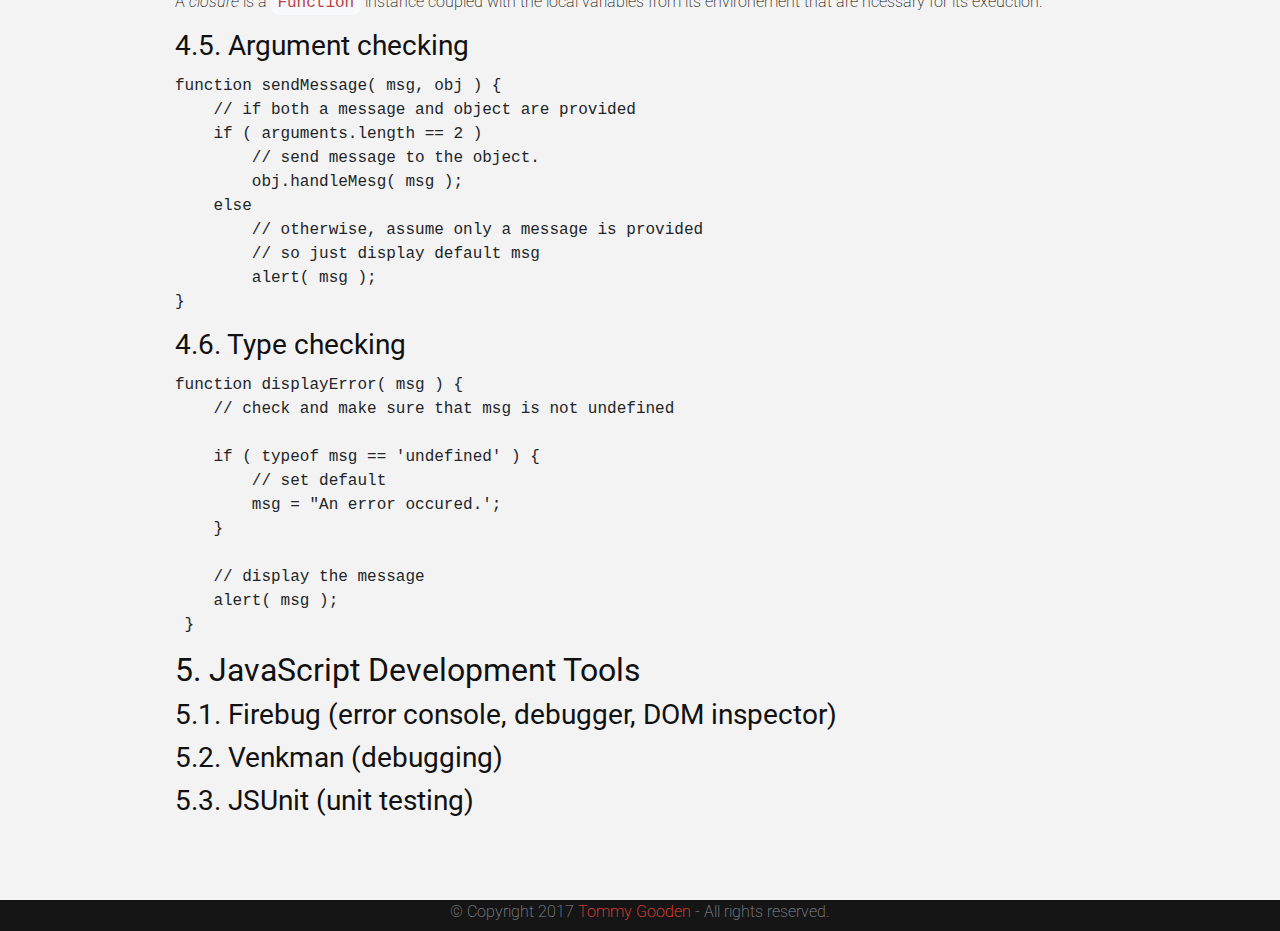
<file: notes.html>
<!DOCTYPE html>
<html>

<head>
  <meta charset="utf-8">
  <meta name="viewport" content="width=device-width, initial-scale=1">
  <!-- PAGE settings -->
  <title>Notes - Gradebook |Technology High Gradebook</title>
  <meta name="description" content="A little website created as part of requirements to earn a degree at the UWI Mona in Computer Science and Information Technology.">
  <meta name="keywords" content="Tommy, Gooden, Technology, High">
  <!-- CSS dependencies -->
  <link rel="stylesheet" href="https://cdnjs.cloudflare.com/ajax/libs/font-awesome/4.7.0/css/font-awesome.min.css" type="text/css">
  <link rel="stylesheet" href="theme.css">
  <!-- Script: Make my navbar transparent when the document is scrolled to top -->
  <script src="js/navbar-ontop.js"></script>
  <!-- Script: Animated entrance -->
  <script src="js/animate-in.js"></script>
</head>

<body id="securedPage">
  <!-- Navbar -->
  <nav class="navbar navbar-expand-md navbar-dark fixed-top bg-dark">
    <div class="container">
      <a class="navbar-brand" href="index.html">Technology High Gradebook</a>
      <button class="navbar-toggler navbar-toggler-right" type="button" data-toggle="collapse" data-target="#navbar2SupportedContent" aria-controls="navbar2SupportedContent" aria-expanded="false" aria-label="Toggle navigation">
      <span class="navbar-toggler-icon"></span> </button>
      <div class="collapse navbar-collapse text-center justify-content-end" id="navbar2SupportedContent">
        <ul class="navbar-nav">
          <li class="nav-item mx-2">
            <a class="nav-link" href="index.html">Home</a>
          </li>
          <li class="nav-item mx-2">
            <a class="nav-link" href="#reviews">About</a>
          </li>
          <li class="nav-item mx-2">
            <a class="nav-link" href="#reviews">Contact</a>
          </li>
          <li class="nav-item mx-2">
            <a class="nav-link" href="register.html">Register</a>
          </li>
        </ul>
        <a class="btn navbar-btn text-white mx-2 btn-secondary" href="login.html" id="userLogout">Logout</a>
      </div>
    </div>
  </nav>
  <!-- Cover -->
  <div class="bg-primary">
    <div class="container mt-5">
      <div class="row">
        <div class="col-md-12 my-5 text-lg-left text-center align-self-center">
          <h1 class="display-1">Notes Section</h1>
        </div>
      </div>
    </div>
  </div>
  <!-- Footer -->
  <div class="py-5 bg-light">
    <div class="container">
      <h1 id='javascript_study_notes'>JavaScript Study Notes</h1>

<p><strong>teacher@technology-high.tk</strong></p>
<hr />
<p>Table of Contents:</p>
<div class='maruku_toc'><ul style='list-style: none;'><li><span class='maruku_section_number'>1. </span><a href='#overview'>Overview</a><ul style='list-style: none;'><li><span class='maruku_section_number'>1.1. </span><a href='#use_external_javascript'>Use external JavaScript</a></li><li><span class='maruku_section_number'>1.2. </span><a href='#variable_and_operators'>Variable and Operators</a></li><li><span class='maruku_section_number'>1.3. </span><a href='#controll_structure'>Controll Structure</a></li><li><span class='maruku_section_number'>1.4. </span><a href='#functions'>Functions</a></li><li><span class='maruku_section_number'>1.5. </span><a href='#event'>Event</a></li></ul></li><li><span class='maruku_section_number'>2. </span><a href='#javascript_object'>JavaScript Object</a><ul style='list-style: none;'><li><span class='maruku_section_number'>2.1. </span><a href='#properties'>Properties</a></li><li><span class='maruku_section_number'>2.2. </span><a href='#methods'>Methods</a></li><li><span class='maruku_section_number'>2.3. </span><a href='#object_literal'>Object literal</a></li><li><span class='maruku_section_number'>2.4. </span><a href='#builtin_objects'>Built-in Objects</a></li></ul></li><li><span class='maruku_section_number'>3. </span><a href='#javascript_create_your_own_object'>JavaScript, Create Your Own Object</a><ul style='list-style: none;'><li><span class='maruku_section_number'>3.1. </span><a href='#create_a_direct_instance_of_an_object'>Create a direct instance of an object</a></li><li><span class='maruku_section_number'>3.2. </span><a href='#create_object_template'>Create object template</a></li></ul></li><li><span class='maruku_section_number'>4. </span><a href='#javascript_function_as_firstclass_object'>JavaScript Function as First-class object</a><ul style='list-style: none;'><li><span class='maruku_section_number'>4.1. </span><a href='#function_as_callbacks'>Function as callbacks</a></li><li><span class='maruku_section_number'>4.2. </span><a href='#function_context'>Function context</a></li><li><span class='maruku_section_number'>4.3. </span><a href='#scope'>Scope</a></li><li><span class='maruku_section_number'>4.4. </span><a href='#closure'>Closure</a></li><li><span class='maruku_section_number'>4.5. </span><a href='#argument_checking'>Argument checking</a></li><li><span class='maruku_section_number'>4.6. </span><a href='#type_checking'>Type checking</a></li></ul></li><li><span class='maruku_section_number'>5. </span><a href='#javascript_development_tools'>JavaScript Development Tools</a><ul style='list-style: none;'><li><span class='maruku_section_number'>5.1. </span><a href='#firebug_error_console_debugger_dom_inspector'>Firebug (error console, debugger, DOM inspector)</a></li><li><span class='maruku_section_number'>5.2. </span><a href='#venkman_debugging'>Venkman (debugging)</a></li><li><span class='maruku_section_number'>5.3. </span><a href='#jsunit_unit_testing'>JSUnit (unit testing)</a></li></ul></li></ul></div><hr />
<h2 id='overview'><span class='maruku_section_number'>1. </span>Overview</h2>

<h3 id='use_external_javascript'><span class='maruku_section_number'>1.1. </span>Use external JavaScript</h3>

<pre><code>&lt;html&gt;
    &lt;head&gt;
        &lt;script type=&quot;text/javascript&quot; src=&quot;xxx.js&quot;&gt; &lt;/script&gt;
    &lt;/head&gt;
&lt;/html&gt;</code></pre>

<h3 id='variable_and_operators'><span class='maruku_section_number'>1.2. </span>Variable and Operators</h3>

<ul>
<li>
<p>Comments are //</p>
</li>

<li>
<p>Code blocks { &#8230; }</p>
</li>

<li>
<p>Variables</p>

<pre><code>  x=5;
  var x=5;</code></pre>
</li>

<li>
<p>Arithmetic Operators:</p>

<pre><code>  +, -, *, /, % (modulus), ++, --</code></pre>
</li>

<li>
<p>Assignment Operators:</p>

<pre><code>  =, +=, -=, *=, /=, %=</code></pre>
</li>

<li>
<p>String addition</p>

<pre><code>  x = &quot;5&quot; + &quot;5&quot; // result is &quot;55&quot;
  x = 5 + &quot;5&quot;   // result is still &quot;55&quot;</code></pre>
</li>

<li>
<p>Comparison operators</p>

<pre><code>  ==      // equal to
  ===     // exactly equal to (value and type)
  !=      // not equal to
  &gt;       // greater
  &lt;       // less
  &gt;=      // greater than or equal to
  &lt;=      // less than or equal to</code></pre>
</li>

<li>
<p>Logical operators &amp;&amp; // and || // or ! // not</p>
</li>

<li>
<p>Conditional operator</p>

<pre><code>  varname = (condition)? value1: value2</code></pre>
</li>
</ul>

<h3 id='controll_structure'><span class='maruku_section_number'>1.3. </span>Controll Structure</h3>

<ul>
<li>
<p>if</p>

<pre><code>  if (condition) {
  ...
  }</code></pre>
</li>

<li>
<p>if else</p>

<pre><code>  if (condition) {
  ...
  } else {
  ...
  }</code></pre>
</li>

<li>
<p>if &#8230; else if &#8230; else</p>

<pre><code>  if (condition)
  { ... }
  else if (condition)
  { ... }
  else
  { ... }</code></pre>
</li>

<li>
<p>switch statement</p>

<pre><code>  switch(n)
  {
      case 1:
                  code block
                  break;
      case 2:
                  code block
                  break;
      default:
                  code default block
  }</code></pre>
</li>

<li>
<p>for loop</p>

<pre><code>  for (var=startvalue; var &lt;= endvalue; var+var+increment)
  {
      code;
  }</code></pre>
</li>

<li>
<p>for &#8230; in loop</p>

<pre><code>  for (var in object) {
      code;
  }</code></pre>
</li>

<li>
<p>while loop while (var &lt; endvalue) { code; }</p>
</li>

<li>
<p>do &#8230; while loop</p>

<pre><code>  do {
      code;
  } while (var &lt;= endval);</code></pre>
</li>
</ul>

<h3 id='functions'><span class='maruku_section_number'>1.4. </span>Functions</h3>

<p>Function can be defined as:</p>

<pre><code>function func_name(var1, var2, ... )
{
    some code
}</code></pre>

<p>The variables declared within a function is local to the function.</p>

<h3 id='event'><span class='maruku_section_number'>1.5. </span>Event</h3>

<p>Every element on a web page has certain events which can trigger a JavaScript. Examples such as:</p>

<ul>
<li>
<p>onLoad and onUnload: triggered when user enters or leaves the page</p>
</li>

<li>
<p>onFocus, onBlur, and onChange: often used in combination with validation of form field.</p>

<pre><code>  &lt;input type=&quot;text&quot; size=&quot;30&quot; id=&quot;email&quot; onchange=&quot;checkEmail()&quot;&gt;</code></pre>
</li>

<li>
<p>onMouseOver and onMouseOut - often used to create animated button</p>
</li>
</ul>

<h2 id='javascript_object'><span class='maruku_section_number'>2. </span>JavaScript Object</h2>

<p>Things to know:</p>

<ul>
<li>
<p>A JavaScript object is an unordered collection of properties.</p>
</li>

<li>
<p>Properties consists of a name and a value</p>
</li>

<li>
<p>Objects can be declared as object literals</p>
</li>

<li>
<p>Top-level &#8216;variables&#8217; are properties of <code>window</code>.</p>
</li>
</ul>

<h3 id='properties'><span class='maruku_section_number'>2.1. </span>Properties</h3>

<p>Properties are values associated with an object. For example of using length property of String object:</p>

<pre><code>&lt;script type=&quot;text/javascript&quot;&gt;
    var txt = &quot;Hello world!&quot;;
    document.write(txt.length);
&lt;/script&gt;</code></pre>

<h3 id='methods'><span class='maruku_section_number'>2.2. </span>Methods</h3>

<p>Methods are actions that ban be performed on objects.</p>

<p>For example:</p>

<pre><code>&lt;script type=&quot;text/javascript&quot;&gt;
    var str=&quot;Hello worlds!&quot;;
    document.write(str.toUpperCase();
&lt;/script&gt;</code></pre>

<h3 id='object_literal'><span class='maruku_section_number'>2.3. </span>Object literal</h3>

<pre><code>var ride = {
    make: &quot;Honda&#39;,
    model: &quot;Civic&#39;,
    purchased: new Date(2008, 3, 12),
    owner: {
        name: &quot;Feiyi Wang&quot;,
        occupation: &quot;Bum&quot;
    }
};</code></pre>

<p>This notation, come to be known as <strong>JSON</strong> (JavaScript Object Notation) Also notice how nested objects are declared.</p>

<h3 id='builtin_objects'><span class='maruku_section_number'>2.4. </span>Built-in Objects</h3>

<ul>
<li>
<p>String.</p>
</li>

<li>
<p>Date.</p>

<pre><code>  // return today&#39;s date
  var d = new Date();

  // turn time as milliseconds since 1970
  document.write(d.getTime());

  // set full year
  d.setFullYear(1992, 10, 3)

  var weekday = new Array(7);
  weekday[0] = &quot;Sunday&quot;;
  weekday[1] = &quot;Monday&quot;;
  ...
  weekday[6] = &quot;Saturday&quot;;
  document.write(&quot;Today is&quot; + weekday[d.getDay()]);</code></pre>
</li>

<li>
<p>Array</p>

<pre><code>  // create an array
  var myCars = new Array();

  // or
  var myCars = new Array(&quot;Sabb&quot;, &quot;Volvo&quot;, &quot;BMW&quot;);

  // or
  var myCars = [&quot;Sabb&quot;, &quot;Volvo&quot;, &quot;BMW&quot;);

  // for loop
  for (x in myCars)
  {
      document.write(myCars[x] + &quot;&lt;br /&gt;&quot;);
  }

  // merge array
  var parents = [&quot;mom&quot;, &quot;dad&quot;]
  var children = [&quot;mike&quot;, &quot;jenny&quot;]
  var family = parents.concat(children);

  // join array elements in to string
  var fstr = family.join();

  // remove the last element of the array
  family.pop()        // jenney

  // add to last
  family.push(&quot;jenny&quot;)

  // add to beginning
  family.unshift(&quot;grandma&quot;);</code></pre>
</li>

<li>
<p>Boolean</p>

<pre><code>  var myB = new Boolean();</code></pre>

<p>If Boolean object has no initial value, or if it is 0, -0, null, &#8221;&#8221;, false, undefined, or NaN, the object is set to False.</p>

<p>Otherwise, it is True.</p>
</li>

<li>
<p>Math</p>
</li>

<li>
<p>RegExp: for regular expression</p>
</li>

<li>
<p><code>navigator</code> for browser detection.</p>

<pre><code>  // Broswer code name
  navigator.appCodeName

  // Browser name:
  navigator.appName

  // Browser version
  navigator.appVersion

  // Cookie enabled
  navigator.cookieEnabled</code></pre>
</li>
</ul>

<h2 id='javascript_create_your_own_object'><span class='maruku_section_number'>3. </span>JavaScript, Create Your Own Object</h2>

<h3 id='create_a_direct_instance_of_an_object'><span class='maruku_section_number'>3.1. </span>Create a direct instance of an object</h3>

<pre><code>// with 3 properties, you can just assign it.
p = new Object();
p.firstName = &quot;John&quot;
p.lastName = &quot;Oliver&quot;
p.age = 50;</code></pre>

<h3 id='create_object_template'><span class='maruku_section_number'>3.2. </span>Create object template</h3>

<pre><code>function person(firstname, lastname, age)
{
    this.firstname = firstname;
    this.lastname = lastname;
    this.age = age;

    this.workhours = workhours;
}</code></pre>

<p>Notice that:</p>

<ul>
<li>
<p>An object tempalte is just plain function.</p>
</li>

<li>
<p>You can attach method <code>workhours</code> to it, by then you have to define it somewhere.</p>
</li>

<li>
<p>Once you have object template, you can create many instance of it now.</p>
</li>
</ul>

<h2 id='javascript_function_as_firstclass_object'><span class='maruku_section_number'>4. </span>JavaScript Function as First-class object</h2>

<p>A function can:</p>

<ul>
<li>
<p>Assigned to variables</p>
</li>

<li>
<p>Assigned to a property of an object</p>
</li>

<li>
<p>Passed as an paramter</p>
</li>

<li>
<p>Returned as function result</p>
</li>

<li>
<p>Created using literals</p>
</li>
</ul>

<p>Function is <em>not</em> a named entity: <code>function</code> keyword creates a <code>Function</code> instance and assigned it to a <code>window</code> property if you delcare such at top-level. For example, the following two forms are the same:</p>

<pre><code>function myFunc() {
    alert(&#39;I am working&#39;);
}

&lt;==&gt;

myFunc = function() {
    alert(&#39;I am working&#39;);
}</code></pre>

<p>And the second form is also known as <em>function literal</em>, just as <em>object literal</em> we talked above.</p>

<h3 id='function_as_callbacks'><span class='maruku_section_number'>4.1. </span>Function as callbacks</h3>

<p>Consider the following:</p>

<pre><code>function hello() { alert(&#39;Hi there!&#39;); }

setTimeout(hello, 5000)</code></pre>

<p>or a more elegant version:</p>

<pre><code>setTimeout( function() { alert(&#39;Hi there!&#39;); }, 5000 )</code></pre>

<p>In the later case, we express the functional literal directly in the parameter lsit, and no name is generated.</p>

<h3 id='function_context'><span class='maruku_section_number'>4.2. </span>Function context</h3>

<p>A function <em>f</em> acts as a method of object <em>o</em> when <em>o</em> serves as the function context of the invocation of <em>f</em>.</p>

<p>Example:</p>

<pre><code>var o1 = { handle: &#39;o1&#39; };
var o2 = { handle: &#39;o2&#39; };
var o3 = { handle: &#39;o3&#39; };

function whoAmI() {
    return this.handle;
}

o1.identifyMe = whoAmI;

alert(whoAmI()); // window

alert(o1.identifyMe()); // o1

alert(whoAmI.call(o2)); // o2

alert(whoAmI.apply(o3)); // o3</code></pre>

<p>As you can see, you can change function context (<code>this</code>) by using function method <code>call()</code> or <code>apply()</code>.</p>

<pre><code>alert(o1.identifyMe.call(o3)); // still o3</code></pre>

<p>This example further shows that even we reference the function as a peroperty of <code>o1</code>, but the function context for this invocation is <code>o3</code>.</p>

<p><strong>The important thing to know is not how function is declared, but how it is invoked.</strong></p>

<h3 id='scope'><span class='maruku_section_number'>4.3. </span>Scope</h3>

<ul>
<li>
<p>In JavaScript, scope is kept within function, but not within blocks (such as while, if and for statement).</p>
</li>

<li>
<p>If you don&#8217;t use <code>var</code>, then it is implictly in global scope.</p>

<p>var foo = &#8216;test&#8217;;</p>

<p>// within a block if (true) { // this is still within global scope var foo = &#8216;new test&#8217;; }</p>

<p>alert( foo == &#8216;new test&#8217; ) // true</p>

<p>function test() { var foo = &#8216;old test&#8217;; }</p>

<p>// even called, &#8216;foo&#8217; remains within the scope of the function test();</p>

<p>alert ( foo == &#8216;new test&#8217; ) // still true</p>
</li>
</ul>

<h3 id='closure'><span class='maruku_section_number'>4.4. </span>Closure</h3>

<p>A <em>closure</em> is a <code>Function</code> instance coupled with the local variables from its environement that are ncessary for its exeuction.</p>

<h3 id='argument_checking'><span class='maruku_section_number'>4.5. </span>Argument checking</h3>

<pre><code>function sendMessage( msg, obj ) {
    // if both a message and object are provided
    if ( arguments.length == 2 )
        // send message to the object.
        obj.handleMesg( msg );
    else
        // otherwise, assume only a message is provided
        // so just display default msg
        alert( msg );
}</code></pre>

<h3 id='type_checking'><span class='maruku_section_number'>4.6. </span>Type checking</h3>

<pre><code>function displayError( msg ) {
    // check and make sure that msg is not undefined

    if ( typeof msg == &#39;undefined&#39; ) {
        // set default
        msg = &quot;An error occured.&#39;;
    }

    // display the message
    alert( msg );
 }</code></pre>

<h2 id='javascript_development_tools'><span class='maruku_section_number'>5. </span>JavaScript Development Tools</h2>

<h3 id='firebug_error_console_debugger_dom_inspector'><span class='maruku_section_number'>5.1. </span>Firebug (error console, debugger, DOM inspector)</h3>

<h3 id='venkman_debugging'><span class='maruku_section_number'>5.2. </span>Venkman (debugging)</h3>

<h3 id='jsunit_unit_testing'><span class='maruku_section_number'>5.3. </span>JSUnit (unit testing)</h3>
    </div>
  </div>
  <div class="bg-dark">
    <div class="container">
      <div class="row">
        <div class="col-md-12 text-center">
          <p class="text-muted">© Copyright 2017
            <a href="https://tommygooden.com">Tommy Gooden</a> - All rights reserved.</p>
        </div>
      </div>
    </div>
  </div>
  <!-- JavaScript dependencies -->
  <script src="https://code.jquery.com/jquery-3.2.1.min.js" integrity="sha256-hwg4gsxgFZhOsEEamdOYGBf13FyQuiTwlAQgxVSNgt4=" crossorigin="anonymous"></script>
  <script src="https://cdnjs.cloudflare.com/ajax/libs/popper.js/1.12.3/umd/popper.min.js" integrity="sha384-vFJXuSJphROIrBnz7yo7oB41mKfc8JzQZiCq4NCceLEaO4IHwicKwpJf9c9IpFgh" crossorigin="anonymous"></script>
  <script src="https://maxcdn.bootstrapcdn.com/bootstrap/4.0.0-beta/js/bootstrap.min.js" integrity="sha384-h0AbiXch4ZDo7tp9hKZ4TsHbi047NrKGLO3SEJAg45jXxnGIfYzk4Si90RDIqNm1" crossorigin="anonymous"></script>
  <!-- Script: Smooth scrolling between anchors in the same page -->
  <script src="js/smooth-scroll.js"></script>
  <script src="js/app.js"></script>
</body>

</html>
</file>
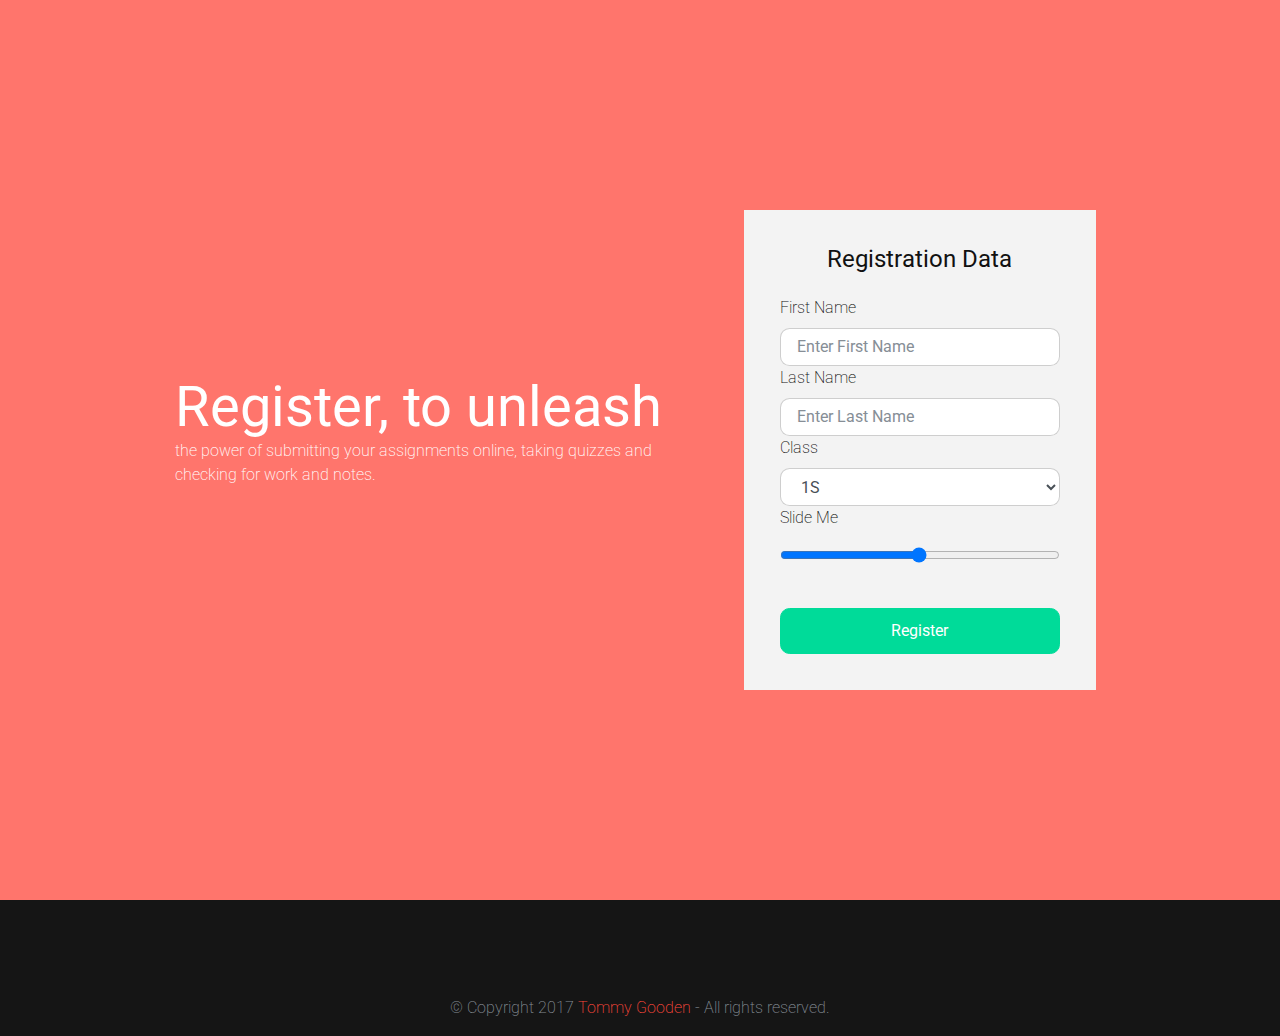
<file: register.html>
<!DOCTYPE html>
<html>

<head>
  <meta charset="utf-8">
  <meta name="viewport" content="width=device-width, initial-scale=1">
  <!-- PAGE settings -->
  <title>Register |Technology High Gradebook</title>
  <meta name="description" content="">
  <meta name="keywords" content="">
  <!-- CSS dependencies -->
  <link rel="stylesheet" href="https://cdnjs.cloudflare.com/ajax/libs/font-awesome/4.7.0/css/font-awesome.min.css" type="text/css">
  <link rel="stylesheet" href="theme.css" type="text/css">
  <!-- Script: Make my navbar transparent when the document is scrolled to top -->
  <script src="js/navbar-ontop.js"></script>
  <!-- Script: Animated entrance -->
  <script src="js/animate-in.js"></script>
</head>

<body>
  <!-- Navbar -->
  <nav class="navbar navbar-expand-md navbar-dark fixed-top bg-dark">
    <div class="container">
      <a class="navbar-brand" href="index.html">Technology High Gradebook</a>
      <button class="navbar-toggler navbar-toggler-right" type="button" data-toggle="collapse" data-target="#navbar3SupportedContent" aria-controls="navbar3SupportedContent" aria-expanded="false" aria-label="Toggle navigation">
      <span class="navbar-toggler-icon"></span> </button>
      <div class="collapse navbar-collapse text-center justify-content-center" id="navbar3SupportedContent">
        <ul class="navbar-nav">
          <li class="nav-item mx-2">
            <a class="nav-link" href="index.html"><b>Home</b></a>
          </li>
          <li class="nav-item mx-2">
            <a class="nav-link" href="#menu">About</a>
          </li>
          <li class="nav-item mx-2">
            <a class="nav-link" href="#venue">Contact</a>
          </li>
        </ul>
        <a class="btn navbar-btn btn-secondary mx-2" href="login.html">Login</a>
      </div>
    </div>
  </nav>
  <!-- Cover -->
  <div class="align-items-center d-flex py-5 cover section-primary" style="background: url('https://www.whitehouse.gov/sites/whitehouse.gov/files/images/12241749936_717331bd1f_o.jpg') 0px 0px;">
    <div class="container">
      <div class="row">
        <div class="col-lg-7 align-self-center text-lg-left text-center animate-in-left">
          <h1 class="mb-0 mt-4 display-4">Register, to unleash</h1>
          <p class="mb-5">the power of submitting your assignments online, taking quizzes and checking for work and notes.</p>
        </div>
        <div class="col-lg-5 p-3 animate-in-left">
          <form class="p-4 section-light bg-light" method="post" action="" id="registerUser">
            <h4 class="mb-3 text-center">Registration Data</h4>
            <div class="form-group"> <label>First Name</label>
              <input type="text" name="fname" class="form-control" placeholder="Enter First Name" id="fName"> </div>
            <div class="form-group"> <label>Last Name</label>
              <input type="text" name="lname" class="form-control" placeholder="Enter Last Name" id="lName"> </div>
            <div class="form-group"> <label>Class</label>
              <select class="form-control" id="formClass">
                <optgroup label="Grade 7">
                  <option>1S</option>
                  <option>1G</option>
                  <option>1W</option>
                </optgroup>
                <optgroup label="Grade 8">
                  <option>2B</option>
                  <option>2D</option>
                  <option>2L</option>
                </optgroup>
                <optgroup label="Grade 9">
                  <option>3T</option>
                  <option>3W</option>
                  <option>3A</option>
                </optgroup>
              </select> </div>
            <div class="form-group"> <label>Slide Me</label>
              <input type="range" class="form-control" max="100" min="1" value="50" id="codeGen"> </div>
            <button type="submit" class="btn mt-4 btn-block p-2 btn-secondary"><b>Register</b></button>
          </form>
        </div>
      </div>
    </div>
  </div>
  <!-- Footer -->
  <div class="text-center bg-dark pt-5">
    <div class="container">
      <div class="row">
        <div class="col-md-12 mt-3">
          <p class="text-center text-muted">© Copyright 2017
            <a href="https://tommygooden.com">Tommy Gooden</a> - All rights reserved. </p>
        </div>
      </div>
    </div>
  </div>
  <!-- JavaScript dependencies -->
  <script src="https://code.jquery.com/jquery-3.2.1.min.js" integrity="sha256-hwg4gsxgFZhOsEEamdOYGBf13FyQuiTwlAQgxVSNgt4=" crossorigin="anonymous"></script>
  <script src="https://cdnjs.cloudflare.com/ajax/libs/popper.js/1.11.0/umd/popper.min.js" integrity="sha384-b/U6ypiBEHpOf/4+1nzFpr53nxSS+GLCkfwBdFNTxtclqqenISfwAzpKaMNFNmj4" crossorigin="anonymous"></script>
  <script src="https://maxcdn.bootstrapcdn.com/bootstrap/4.0.0-beta/js/bootstrap.min.js" crossorigin="anonymous" integrity="sha384-h0AbiXch4ZDo7tp9hKZ4TsHbi047NrKGLO3SEJAg45jXxnGIfYzk4Si90RDIqNm1"></script>
  <!-- Script: Smooth scrolling between anchors in the same page -->
  <script src="js/smooth-scroll.js"></script>
  <script src="js/app.js"></script>
</body>

</html>
</file>
